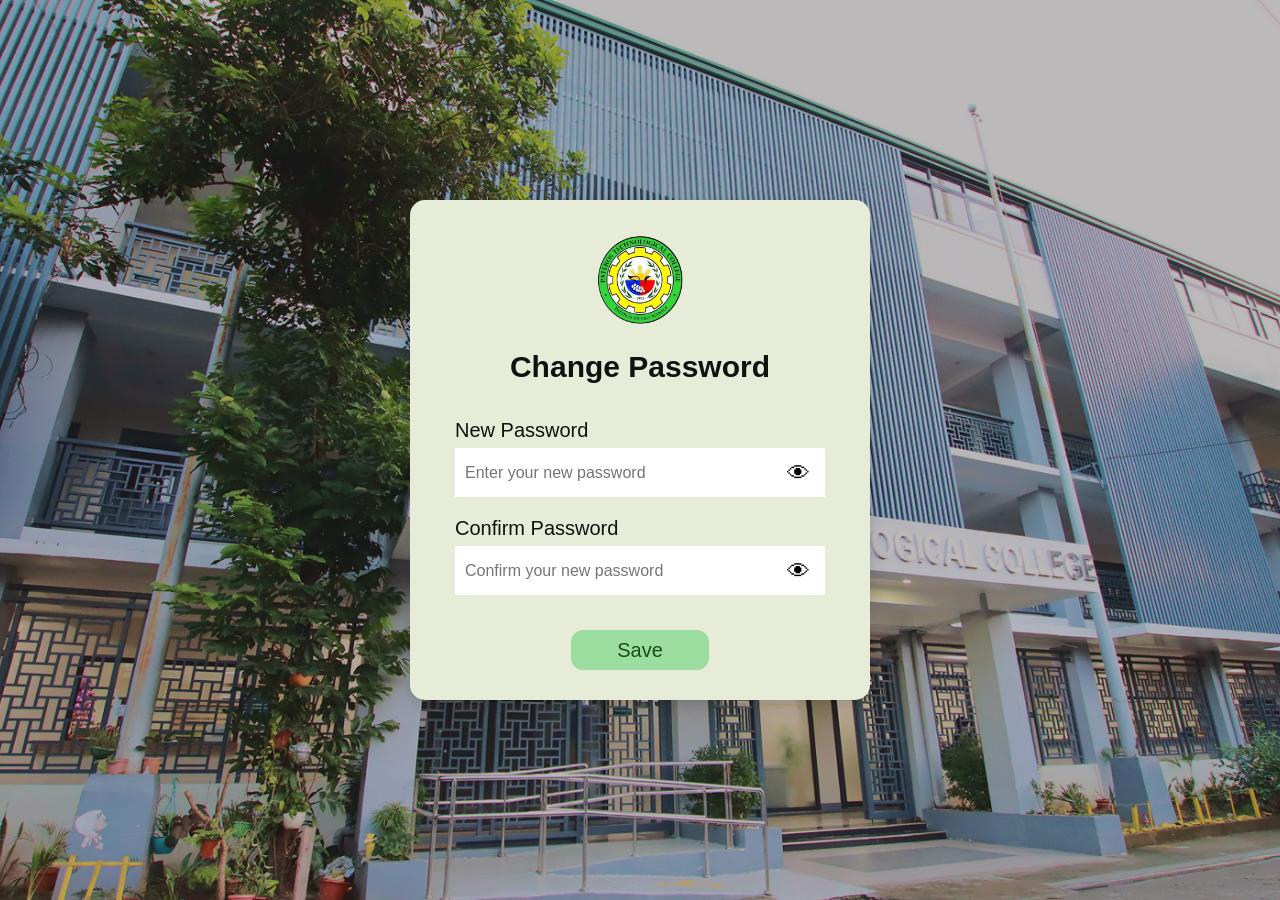
<file: .kilo/worktrees/clammy-ginger/ChangePassword.html>
<!DOCTYPE html>
<html lang="en">
<head>
    <meta charset="UTF-8">
    <meta name="viewport" content="width=device-width, initial-scale=1.0">

    <title>Change Password</title>

    <link rel="stylesheet" href="ChangePassword.css">
</head>

<body>

    <div class="change-password-container">

        <img src="ptc_logo.png" alt="School Logo" class="logo">

        <h1>Change Password</h1>

        <form onsubmit="savePassword(event)">

            <!-- New Password -->
            <div class="input-group">
                <label for="new-password">New Password</label>

                <div class="password-box">

                    <input
                        type="password"
                        id="new-password"
                        name="new-password"
                        placeholder="Enter your new password"
                        autocomplete="new-password"
                        required
                    >

                    <button
                        type="button"
                        class="eye-button"
                        onclick="togglePassword('new-password', this)"
                        aria-label="Show password">
                        👁
                    </button>

                </div>
            </div>


            <!-- Confirm Password -->
            <div class="input-group">
                <label for="confirm-password">Confirm Password</label>

                <div class="password-box">

                    <input
                        type="password"
                        id="confirm-password"
                        name="confirm-password"
                        placeholder="Confirm your new password"
                        autocomplete="new-password"
                        required
                    >

                    <button
                        type="button"
                        class="eye-button"
                        onclick="togglePassword('confirm-password', this)"
                        aria-label="Show password">
                        👁
                    </button>

                </div>
            </div>


            <!-- Save Button -->
            <button type="submit" class="save-button">
                Save
            </button>

        </form>

    </div>


    <script>

        function togglePassword(inputId, button) {

            const password = document.getElementById(inputId);

            if (password.type === "password") {
                password.type = "text";
            } else {
                password.type = "password";
            }

        }


        async function savePassword(event) {
            event.preventDefault();

            const newPassword = document.getElementById("new-password").value;
            const confirmPassword = document.getElementById("confirm-password").value;
            try {
                const response = await fetch("/api/auth/change-password", {
                    method: "POST",
                    headers: { "Content-Type": "application/json" },
                    body: JSON.stringify({ newPassword, confirmPassword })
                });
                const result = await response.json();

                if (!response.ok) {
                    throw new Error(result.error || "Unable to change password.");
                }

                alert(result.message);
                window.location.href = "LogIn.html";
            } catch (error) {
                alert(error.message);
            }
        }

    </script>

</body>
</html>
</file>
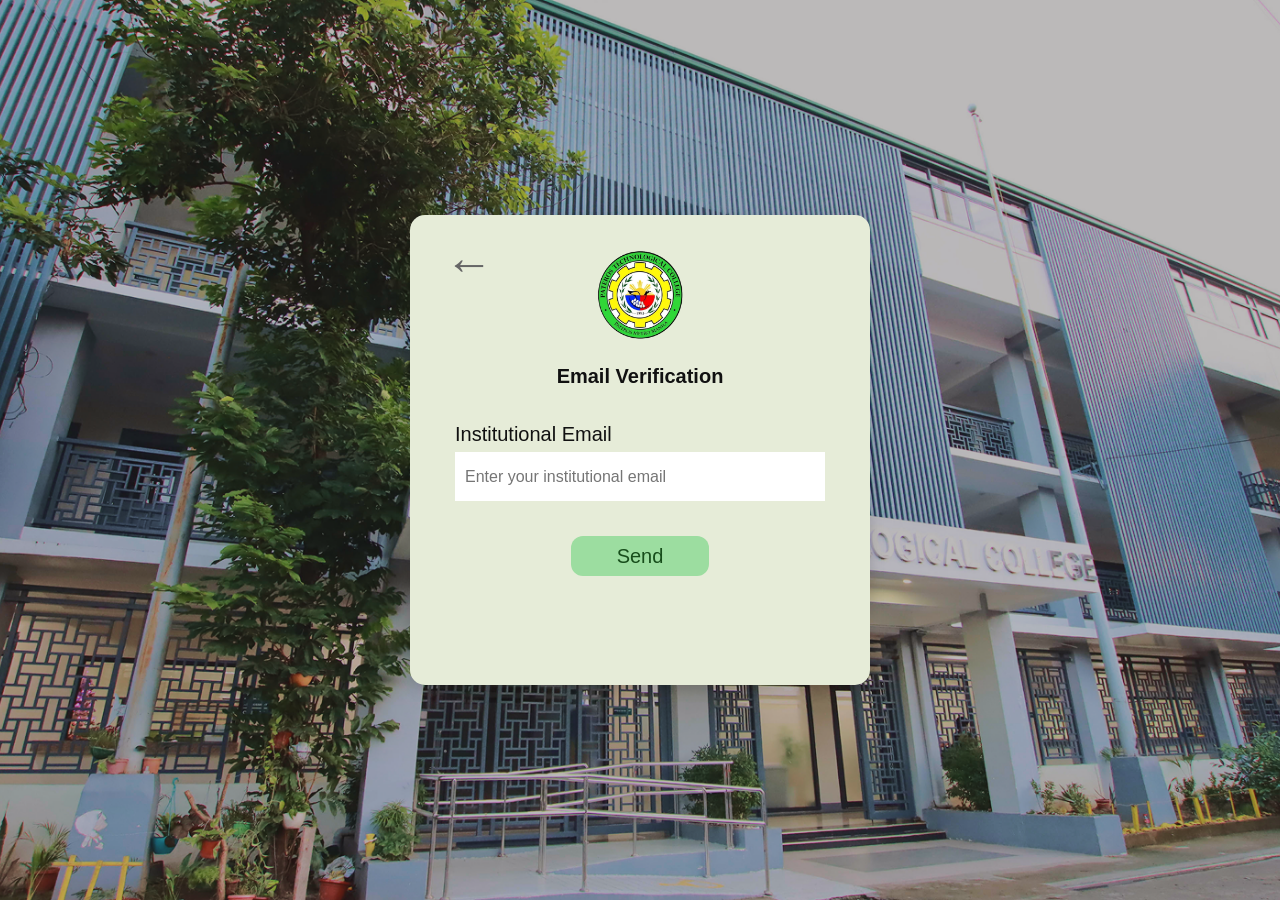
<file: .kilo/worktrees/clammy-ginger/EmailVerification.html>
<!DOCTYPE html>
<html lang="en">
<head>
    <meta charset="UTF-8">
    <meta name="viewport" content="width=device-width, initial-scale=1.0">

    <title>Email Verification</title>

    <link rel="stylesheet" href="EmailVerification.css">

</head>

<body>

    <div class="verification-container">

        <a href="LogIn.html" class="back-button">←</a>

        <img src="ptc_logo.png" alt="School Logo" class="logo">

        <h1>Email Verification</h1>

        <form>

            <div class="input-group">
                <label for="email">Institutional Email</label>

                <input
                    type="email"
                    id="email"
                    name="email"
                    placeholder="Enter your institutional email"
                    autocomplete="off"
                    required
                >
            </div>

            <button type="submit" class="send-button">
                Send
            </button>

        </form>

    </div>

</body>
</html>
</file>
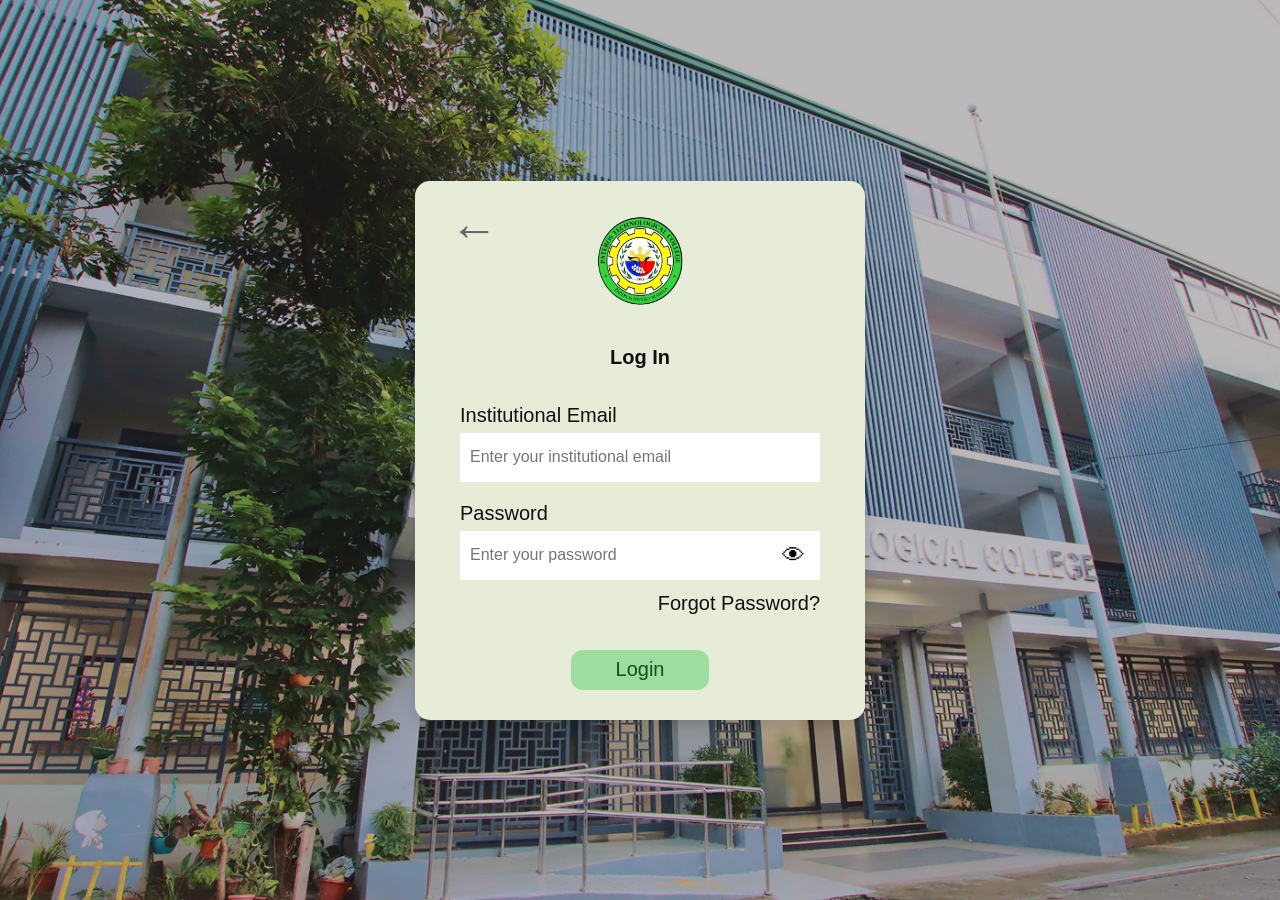
<file: .kilo/worktrees/clammy-ginger/LogIn.html>
<!DOCTYPE html>
<html lang="en">
<head>
    <meta charset="UTF-8">
    <meta name="viewport" content="width=device-width, initial-scale=1.0">

    <title>Login</title>

    <link rel="stylesheet" href="LogIn.css">
</head>

<body>

    <div class="login-container">

        <a href="welcome.html" class="back-button">←</a>

        <img src="ptc_logo.png" alt="School Logo" class="logo">

        <h1>Log In</h1>

        <form>

            <div class="input-group">
                <label for="email">Institutional Email</label>

                <input
                    type="email"
                    id="email"
                    name="email"
                    placeholder="Enter your institutional email"
                    autocomplete="off"
                    required
                >
            </div>

            <div class="input-group">
                <label for="password">Password</label>

                <div class="password-box">

                    <input
                        type="password"
                        id="password"
                        name="password"
                        placeholder="Enter your password"
                        autocomplete="off"
                        required
                    >

                    <button
                        type="button"
                        class="eye-button"
                        onclick="togglePassword()"
                    >
                        👁
                    </button>

                </div>
            </div>

            <div class="forgot-container">
                <a href="EmailVerification.html">Forgot Password?</a>
            </div>

            <button type="submit" class="login-button">
                Login
            </button>

        </form>

    </div>

    <script src="app.js"></script>
</body>
</html>
</file>
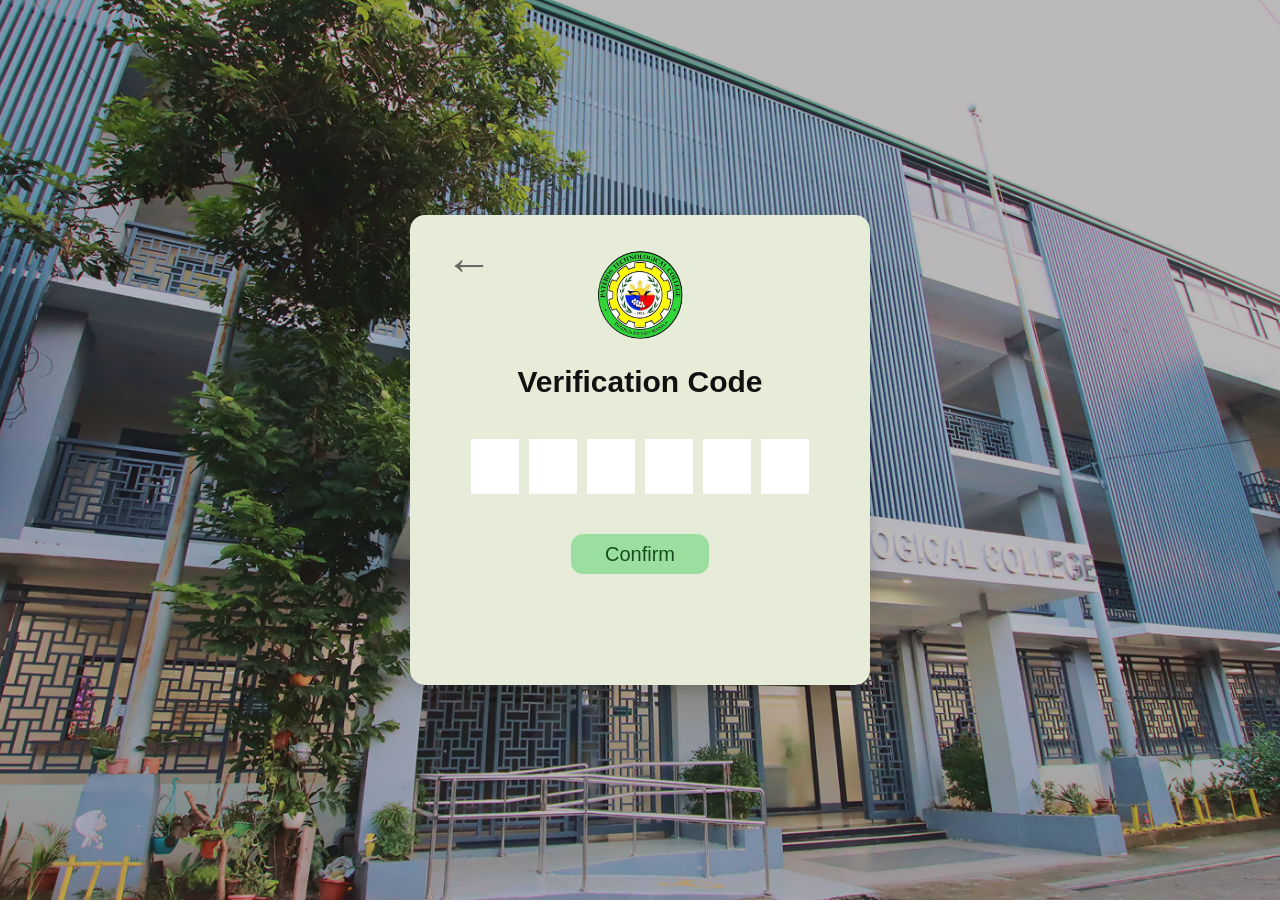
<file: .kilo/worktrees/clammy-ginger/VerificationCode.html>
<!DOCTYPE html>
<html lang="en">
<head>
    <meta charset="UTF-8">
    <meta name="viewport" content="width=device-width, initial-scale=1.0">

    <title>Verification Code</title>

    <link rel="stylesheet" href="VerificationCode.css">
</head>

<body>

    <div class="verification-container">

        <a href="EmailVerification.html" class="back-button">←</a>

        <img src="ptc_logo.png" alt="School Logo" class="logo">

        <h1>Verification Code</h1>

        <form>

            <div class="code-container">

                <input type="text" maxlength="1" inputmode="numeric" required>
                <input type="text" maxlength="1" inputmode="numeric" required>
                <input type="text" maxlength="1" inputmode="numeric" required>
                <input type="text" maxlength="1" inputmode="numeric" required>
                <input type="text" maxlength="1" inputmode="numeric" required>
                <input type="text" maxlength="1" inputmode="numeric" required>

            </div>

            <button type="submit" class="confirm-button">
                Confirm
            </button>

        </form>

    </div>

</body>
</html>
</file>
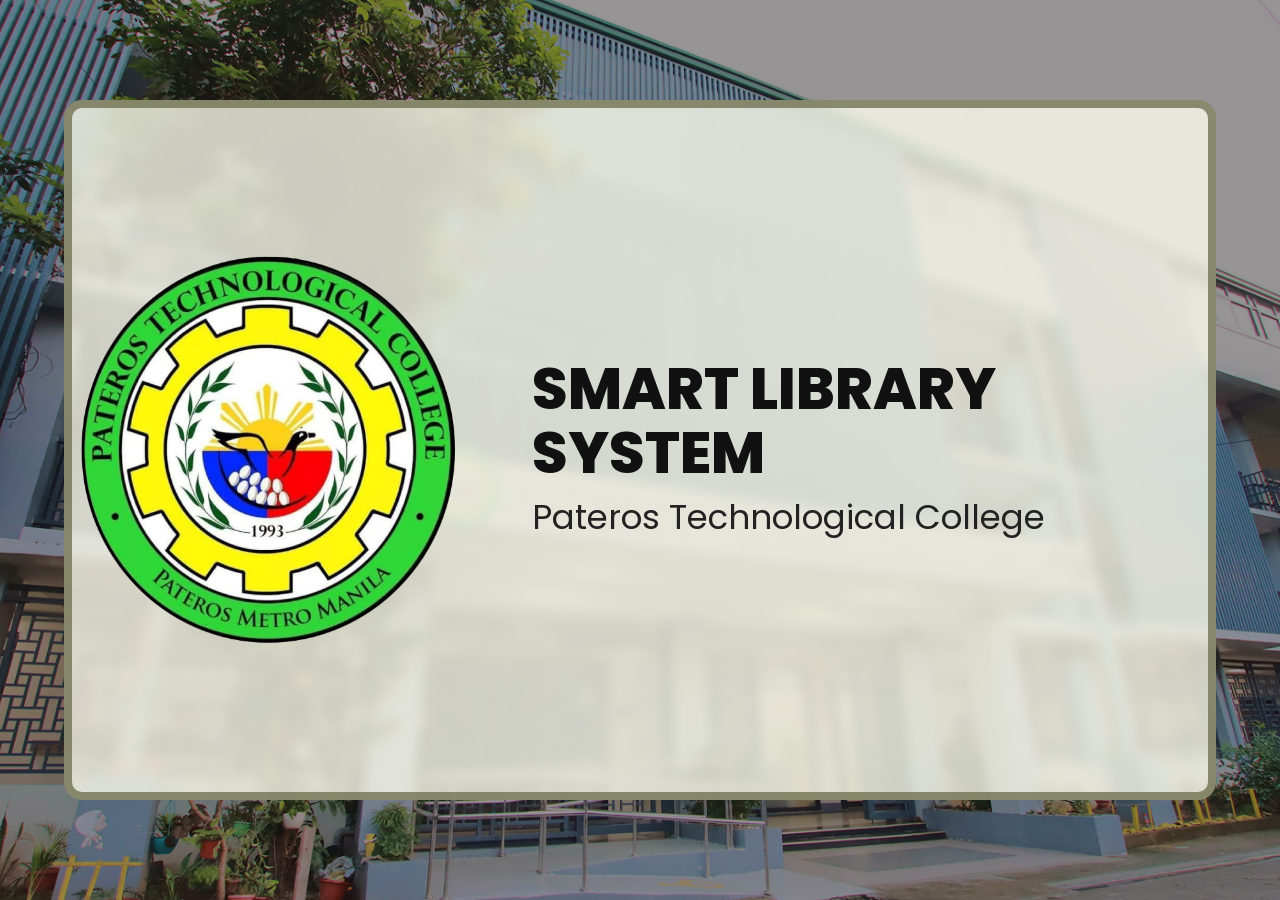
<file: .kilo/worktrees/clammy-ginger/welcome.html>
<!DOCTYPE html>
<html lang="en">
<head>
    <meta charset="UTF-8">
    <meta name="viewport" content="width=device-width, initial-scale=1.0">
    <title>Smart Library System</title>

    <link rel="stylesheet" href="welcome.css">
</head>
<
    <div id="flash"></div>

        <div class="overlay">

            <div class="welcome-card">

                <img src="ptc_logo.png" alt="PTC Logo" class="logo">

                <div class="text">
                    <h1>SMART LIBRARY SYSTEM</h1>
                    <p>Pateros Technological College</p>
                </div>

            </div>

        </div>

    </div>

<script>

document.body.addEventListener("click", function(){

    const flash = document.getElementById("flash");

    flash.classList.add("show");

    setTimeout(() => {
        window.location.href = "LogIn.html";
    },250);

});

</script>

</body>
</html>
</file>
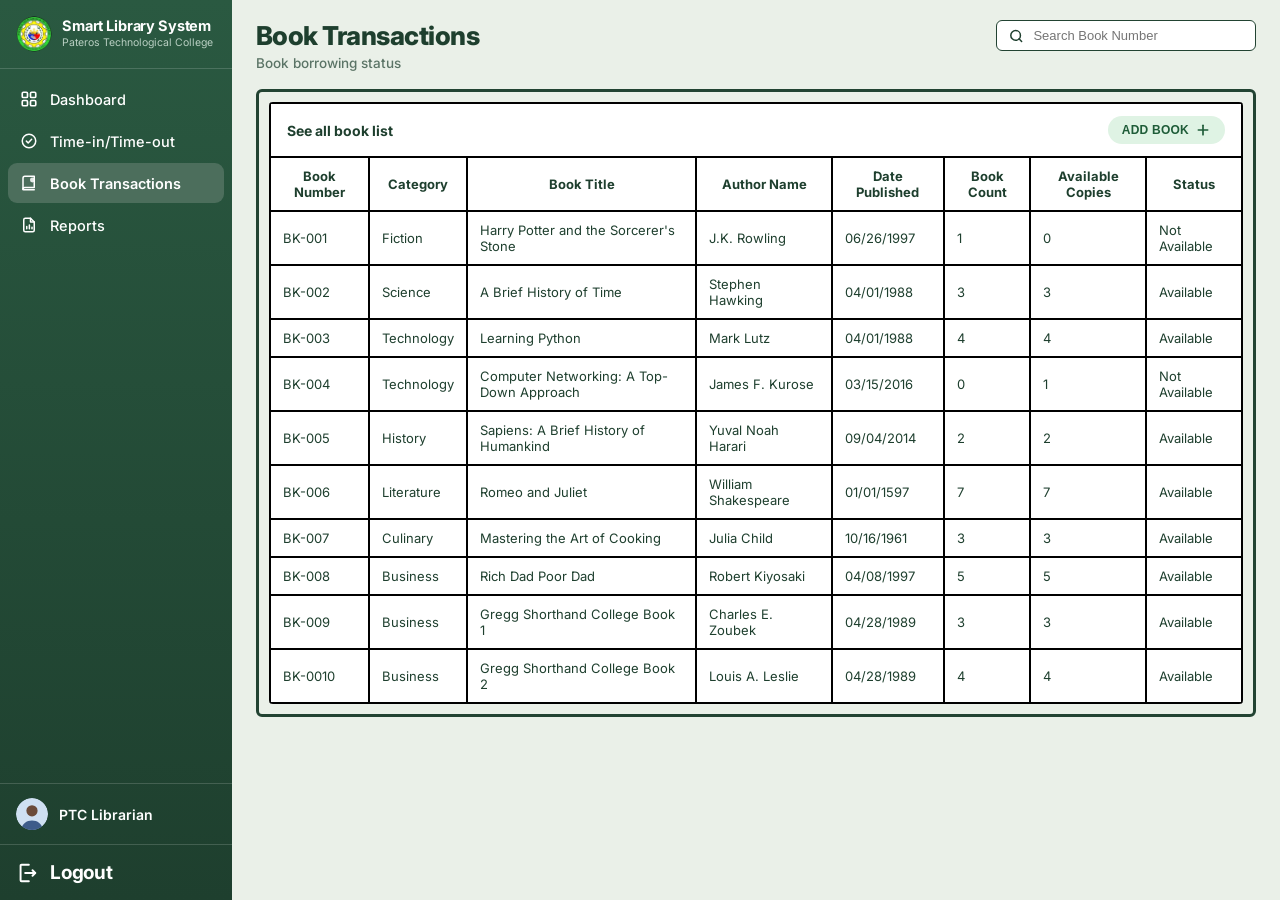
<file: .kilo/worktrees/clammy-ginger/LIBRARIAN/book_transactions.html>
<!DOCTYPE html>
<html lang="en">
<head>
  <meta charset="utf-8">
  <meta name="viewport" content="width=device-width, initial-scale=1">
  <title>Smart Library System — Book Transactions</title>
  <link rel="preconnect" href="https://fonts.googleapis.com">
  <link rel="preconnect" href="https://fonts.gstatic.com" crossorigin>
  <link href="https://fonts.googleapis.com/css2?family=Inter:wght@400;500;600;700;800&display=swap" rel="stylesheet">
  <link rel="stylesheet" href="book_transactions.css">
</head>
<body>
  <div class="app">

    <!-- SIDEBAR -->
    <aside class="sidebar">
      <div class="brand">
        <img class="seal" src="../img/ptc_logo.png" alt="Pateros Technological College seal">
        <div>
          <div class="brand-name">Smart Library System</div>
          <div class="brand-sub">Pateros Technological College</div>
        </div>
      </div>

      <nav class="nav" aria-label="Main">
        <a href="dashboard.html">
          <svg width="18" height="18" viewBox="0 0 24 24" fill="none" stroke="currentColor" stroke-width="2.2" stroke-linecap="round" stroke-linejoin="round"><rect x="3" y="3" width="7" height="7" rx="1.5"/><rect x="14" y="3" width="7" height="7" rx="1.5"/><rect x="3" y="14" width="7" height="7" rx="1.5"/><rect x="14" y="14" width="7" height="7" rx="1.5"/></svg>
          Dashboard
        </a>
        <a href="time_in_out.html">
          <svg width="18" height="18" viewBox="0 0 24 24" fill="none" stroke="currentColor" stroke-width="2" stroke-linecap="round" stroke-linejoin="round"><circle cx="12" cy="12" r="9"/><path d="M8.5 12.2l2.4 2.4 4.6-4.9"/></svg>
          Time-in/Time-out
        </a>
        <a href="book_transactions.html" class="active">
          <svg width="18" height="18" viewBox="0 0 24 24" fill="none" stroke="currentColor" stroke-width="2" stroke-linecap="round" stroke-linejoin="round"><path d="M4 5.5A2.5 2.5 0 016.5 3H19v15H6.5A2.5 2.5 0 004 20.5z"/><path d="M4 18.5V20a1 1 0 001 1h14"/><circle cx="16.5" cy="8" r="3.2" fill="currentColor" stroke="none" opacity=".85"/></svg>
          Book Transactions
        </a>
        <a href="reports.html">
          <svg width="18" height="18" viewBox="0 0 24 24" fill="none" stroke="currentColor" stroke-width="2" stroke-linecap="round" stroke-linejoin="round"><path d="M14 3H7a2 2 0 0 0 -2 2v14a2 2 0 0 0 2 2h10a2 2 0 0 0 2 -2V8z"/><path d="M14 3v5h5"/><path d="M9 17v-3M12.5 17v-5M16 17v-2"/></svg>
          Reports
        </a>
      </nav>

      <div class="side-foot">
        <div class="who">
          <svg class="avatar" viewBox="0 0 40 40" role="img" aria-label="Account avatar">
            <circle cx="20" cy="20" r="20" fill="#CFE0F2"/>
            <circle cx="20" cy="16" r="7" fill="#6B4B3A"/>
            <path d="M6 40c1.6-8 7.2-12 14-12s12.4 4 14 12z" fill="#3E5C8A"/>
          </svg>
          <span class="who-name">PTC Librarian</span>
        </div>
        <a href="#" class="logout">
          <svg width="22" height="22" viewBox="0 0 24 24" fill="none" stroke="currentColor" stroke-width="2.1" stroke-linecap="round" stroke-linejoin="round"><path d="M14 3H6a1 1 0 00-1 1v16a1 1 0 001 1h8"/><path d="M18 15l3-3-3-3"/><path d="M21 12H10"/></svg>
          Logout
        </a>
      </div>
    </aside>

    <!-- MAIN CONTENT -->
    <main class="main">
      <div class="head">
        <div>
          <h1>Book Transactions</h1>
          <p class="sub">Book borrowing status</p>
        </div>
        <div class="search-box">
          <svg width="16" height="16" viewBox="0 0 24 24" fill="none" stroke="currentColor" stroke-width="2.5" stroke-linecap="round" stroke-linejoin="round"><circle cx="11" cy="11" r="8"/><line x1="21" y1="21" x2="16.65" y2="16.65"/></svg>
          <input type="text" placeholder="Search Book Number">
        </div>
      </div>

      <section class="stage">
        <div class="table-card">
          <div class="table-header-bar">
            <span class="table-title">See all book list</span>
            <button class="btn-add">ADD BOOK
              <svg width="16" height="16" viewBox="0 0 24 24" fill="none" stroke="currentColor" stroke-width="2.5" stroke-linecap="round" stroke-linejoin="round"><line x1="12" y1="5" x2="12" y2="19"/><line x1="5" y1="12" x2="19" y2="12"/></svg>
            </button>
          </div>

        <div class="scroll" tabindex="0">
          <table class="grid-table">
            <thead>
              <tr>
                <th>Book Number</th>
                <th>Category</th>
                <th>Book Title</th>
                <th>Author Name</th>
                <th>Date Published</th>
                <th>Book Count</th>
                <th>Available Copies</th>
                <th>Status</th>
              </tr>
            </thead>
            <tbody>
              <tr>
                <td>BK-001</td>
                <td>Fiction</td>
                <td>Harry Potter and the Sorcerer's Stone</td>
                <td>J.K. Rowling</td>
                <td>06/26/1997</td>
                <td>1</td>
                <td>0</td>
                <td>Not Available</td>
              </tr>
              <tr>
                <td>BK-002</td>
                <td>Science</td>
                <td>A Brief History of Time</td>
                <td>Stephen Hawking</td>
                <td>04/01/1988</td>
                <td>3</td>
                <td>3</td>
                <td>Available</td>
              </tr>
              <tr>
                <td>BK-003</td>
                <td>Technology</td>
                <td>Learning Python</td>
                <td>Mark Lutz</td>
                <td>04/01/1988</td>
                <td>4</td>
                <td>4</td>
                <td>Available</td>
              </tr>
              <tr>
                <td>BK-004</td>
                <td>Technology</td>
                <td>Computer Networking: A Top-Down Approach</td>
                <td>James F. Kurose</td>
                <td>03/15/2016</td>
                <td>0</td>
                <td>1</td>
                <td>Not Available</td>
              </tr>
              <tr>
                <td>BK-005</td>
                <td>History</td>
                <td>Sapiens: A Brief History of Humankind</td>
                <td>Yuval Noah Harari</td>
                <td>09/04/2014</td>
                <td>2</td>
                <td>2</td>
                <td>Available</td>
              </tr>
              <tr>
                <td>BK-006</td>
                <td>Literature</td>
                <td>Romeo and Juliet</td>
                <td>William Shakespeare</td>
                <td>01/01/1597</td>
                <td>7</td>
                <td>7</td>
                <td>Available</td>
              </tr>
              <tr>
                <td>BK-007</td>
                <td>Culinary</td>
                <td>Mastering the Art of Cooking</td>
                <td>Julia Child</td>
                <td>10/16/1961</td>
                <td>3</td>
                <td>3</td>
                <td>Available</td>
              </tr>
              <tr>
                <td>BK-008</td>
                <td>Business</td>
                <td>Rich Dad Poor Dad</td>
                <td>Robert Kiyosaki</td>
                <td>04/08/1997</td>
                <td>5</td>
                <td>5</td>
                <td>Available</td>
              </tr>
              <tr>
                <td>BK-009</td>
                <td>Business</td>
                <td>Gregg Shorthand College Book 1</td>
                <td>Charles E. Zoubek</td>
                <td>04/28/1989</td>
                <td>3</td>
                <td>3</td>
                <td>Available</td>
              </tr>
              <tr>
                <td>BK-0010</td>
                <td>Business</td>
                <td>Gregg Shorthand College Book 2</td>
                <td>Louis A. Leslie</td>
                <td>04/28/1989</td>
                <td>4</td>
                <td>4</td>
                <td>Available</td>
              </tr>
            </tbody>
          </table>
        </div>
        </div>
      </section>
    </main>
  </div>

  <!-- BOOK DETAIL/EDIT MODAL -->
  <div class="modal-overlay" id="bookModal">
    <div class="modal" role="dialog" aria-modal="true" aria-labelledby="bookModalTitle">
      <button class="close-btn" type="button" aria-label="Close modal">&times;</button>
      <div class="modal-grid">
        <div class="book-cover">
          <img id="bookCoverImage" src="../img/ptc_logo.png" alt="Book cover image">
          <div class="cover-controls" id="coverControls">
            <label for="bookCoverInput">Change book image</label>
            <input type="file" id="bookCoverInput" accept="image/png,image/jpeg,image/gif,image/webp">
            <div>
              <button type="button" id="saveBookCover">Save Image</button>
              <button type="button" id="resetBookCover">Reset</button>
            </div>
            <small id="coverFileName">Choose an image file</small>
          </div>
        </div>
        <div class="form-section">
          <div class="form-row">
            <div class="form-group">
              <label>Name</label>
              <input type="text" readonly value="">
            </div>
            <div class="form-group">
              <label>School ID No.</label>
              <input type="text" readonly value="">
            </div>
          </div>
          <div class="form-row">
            <div class="form-group">
              <label>Position</label>
              <input type="text" readonly value="">
            </div>
            <div class="form-group">
              <label>Institutional Email</label>
              <input type="text" readonly value="">
            </div>
          </div>

          <div class="section-title">
            <span></span> BOOK INFORMATION
          </div>

          <div class="form-row">
            <div class="form-group">
              <label>Author Name</label>
              <input type="text" value="Charles E. Zoubek">
            </div>
            <div class="form-group">
              <label>Date Published</label>
              <input type="text" value="04/28/1989">
            </div>
          </div>
          <div class="form-row">
            <div class="form-group">
              <label>Book Count</label>
              <input type="text" value="1">
            </div>
            <div class="form-group">
              <label>Status</label>
              <input type="text" value="Available">
            </div>
          </div>
          <div class="form-row">
            <div class="form-group">
              <label>Book Number</label>
              <input type="text" value="BK-009">
            </div>
            <div class="form-group">
              <label>Category</label>
              <input type="text" value="Business">
            </div>
          </div>
          <div class="form-group full-width">
            <label>Book Title</label>
            <input type="text" value="Gregg Shorthand College Book 1">
          </div>

          <div class="next-btn-container">
            <button class="next-btn">NEXT ▶</button>
          </div>

          <div class="action-buttons">
            <button class="btn btn-edit">EDIT</button>
            <button class="btn btn-save">SAVE</button>
          </div>
        </div>
      </div>
    </div>
  </div>

  <script src="../app.js"></script>
</body>
</html>
</file>
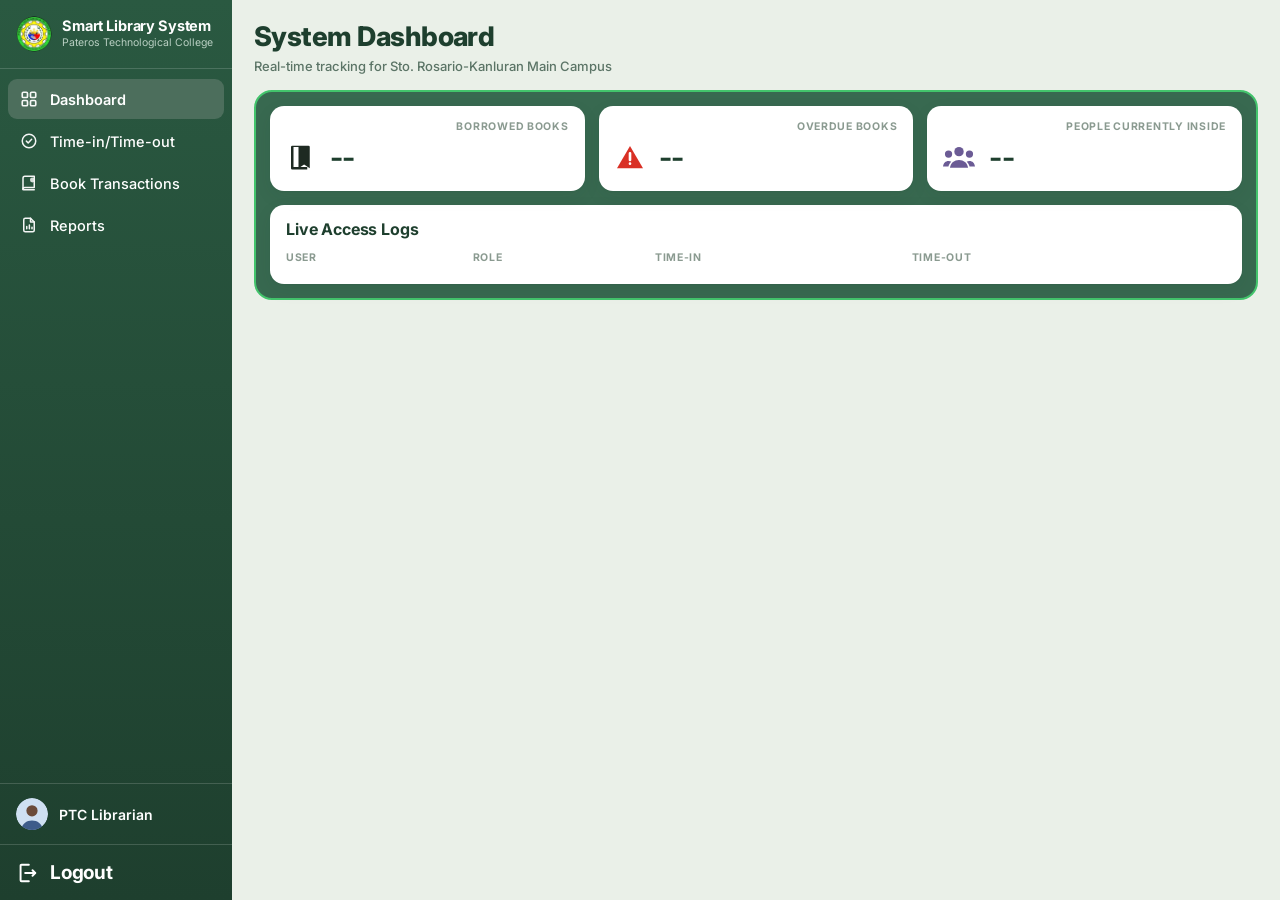
<file: .kilo/worktrees/clammy-ginger/LIBRARIAN/dashboard.html>
<!DOCTYPE html>
<html lang="en">
<head>
<meta charset="utf-8">
<meta name="viewport" content="width=device-width, initial-scale=1">
<title>Smart Library System — Librarian Dashboard</title>
<link rel="preconnect" href="https://fonts.googleapis.com">
<link rel="preconnect" href="https://fonts.gstatic.com" crossorigin>
<link href="https://fonts.googleapis.com/css2?family=Inter:wght@400;500;600;700;800&display=swap" rel="stylesheet">
<link rel="stylesheet" href="dashboard.css">
</head>
<body>
<div class="app">

  <!-- ============ SIDEBAR ============ -->
  <aside class="sidebar">
    <div class="brand">
      <img class="seal" src="../img/ptc_logo.png" alt="Pateros Technological College seal">
      <div>
        <div class="brand-name">Smart Library System</div>
        <div class="brand-sub">Pateros Technological College</div>
      </div>
    </div>

    <!-- Librarian account: no Users Management link -->
    <nav class="nav" id="nav" aria-label="Main">
      <a href="dashboard.html" class="active">
        <svg width="18" height="18" viewBox="0 0 24 24" fill="none" stroke="currentColor" stroke-width="2.2" stroke-linecap="round" stroke-linejoin="round"><rect x="3" y="3" width="7" height="7" rx="1.5"/><rect x="14" y="3" width="7" height="7" rx="1.5"/><rect x="3" y="14" width="7" height="7" rx="1.5"/><rect x="14" y="14" width="7" height="7" rx="1.5"/></svg>
        Dashboard
      </a>
      <a href="time_in_out.html">
        <svg width="18" height="18" viewBox="0 0 24 24" fill="none" stroke="currentColor" stroke-width="2" stroke-linecap="round" stroke-linejoin="round"><circle cx="12" cy="12" r="9"/><path d="M8.5 12.2l2.4 2.4 4.6-4.9"/></svg>
        Time-in/Time-out
      </a>
      <a href="book_transactions.html">
        <svg width="18" height="18" viewBox="0 0 24 24" fill="none" stroke="currentColor" stroke-width="2" stroke-linecap="round" stroke-linejoin="round"><path d="M4 5.5A2.5 2.5 0 016.5 3H19v15H6.5A2.5 2.5 0 004 20.5z"/><path d="M4 18.5V20a1 1 0 001 1h14"/><circle cx="16.5" cy="8" r="3.2" fill="currentColor" stroke="none" opacity=".85"/></svg>
        Book Transactions
      </a>
      <a href="reports.html">
        <svg width="18" height="18" viewBox="0 0 24 24" fill="none" stroke="currentColor" stroke-width="2" stroke-linecap="round" stroke-linejoin="round"><path d="M14 3H7a2 2 0 00-2 2v14a2 2 0 002 2h10a2 2 0 002-2V8z"/><path d="M14 3v5h5"/><path d="M9 17v-3M12.5 17v-5M16 17v-2"/></svg>
        Reports
      </a>
    </nav>

    <div class="side-foot">
      <div class="who">
        <svg class="avatar" viewBox="0 0 40 40" role="img" aria-label="Account avatar">
          <circle cx="20" cy="20" r="20" fill="#CFE0F2"/>
          <circle cx="20" cy="16" r="7" fill="#6B4B3A"/>
          <path d="M6 40c1.6-8 7.2-12 14-12s12.4 4 14 12z" fill="#3E5C8A"/>
        </svg>
        <span class="who-name">PTC Librarian</span>
      </div>
      <a href="#" class="logout">
        <svg width="22" height="22" viewBox="0 0 24 24" fill="none" stroke="currentColor" stroke-width="2.1" stroke-linecap="round" stroke-linejoin="round"><path d="M14 3H6a1 1 0 00-1 1v16a1 1 0 001 1h8"/><path d="M18 15l3-3-3-3"/><path d="M21 12H10"/></svg>
        Logout
      </a>
    </div>
  </aside>

  <!-- ============ MAIN ============ -->
  <main class="main">
    <div class="head">
      <div>
        <h1>System Dashboard</h1>
        <p class="sub">Real-time tracking for Sto. Rosario-Kanluran Main Campus</p>
      </div>
    </div>

    <section class="stage">
      <!-- Summary metric cards -->
      <div class="metrics">
        <div class="metric dashboard-card-link" role="button" tabindex="0" data-dashboard-list="borrowed">
          <div class="cap">BORROWED BOOKS</div>
          <div class="row">
            <svg width="30" height="30" viewBox="0 0 24 24" fill="#1E2A22" aria-hidden="true"><path d="M5 3h13a1 1 0 011 1v17l-4.5-3-4.5 3V4H6v16h11v2H5a1 1 0 01-1-1V4a1 1 0 011-1z"/></svg>
            <span class="num">--</span>
          </div>
        </div>
        <div class="metric dashboard-card-link" role="button" tabindex="0" data-dashboard-list="overdue">
          <div class="cap">OVERDUE BOOKS</div>
          <div class="row">
            <svg width="30" height="30" viewBox="0 0 24 24" aria-hidden="true"><path d="M12 3.2L22.4 21H1.6z" fill="#D93025"/><path d="M12 9v5.4M12 17.2v.1" stroke="#fff" stroke-width="2.1" stroke-linecap="round"/></svg>
            <span class="num">--</span>
          </div>
        </div>
        <div class="metric">
          <div class="cap">PEOPLE CURRENTLY INSIDE</div>
          <div class="row">
            <svg width="32" height="30" viewBox="0 0 30 24" fill="#6B5B95" aria-hidden="true"><circle cx="15" cy="7" r="4.4"/><path d="M6.5 22c.7-4.6 4.2-7.2 8.5-7.2s7.8 2.6 8.5 7.2z"/><circle cx="5.2" cy="9.2" r="3.4"/><path d="M0 21c.4-3.3 2.3-5.3 5.2-5.3 1 0 1.9.2 2.6.7-1.4 1.2-2.3 2.8-2.7 4.6z"/><circle cx="24.8" cy="9.2" r="3.4"/><path d="M30 21c-.4-3.3-2.3-5.3-5.2-5.3-1 0-1.9.2-2.6.7 1.4 1.2 2.3 2.8 2.7 4.6z"/></svg>
            <span class="num">--</span>
          </div>
        </div>
      </div>

      <!-- Live access logs -->
      <div class="logs">
        <h2>Live Access Logs</h2>
        <div class="scroll" tabindex="0">
          <table>
            <thead>
              <tr><th>USER</th><th>ROLE</th><th>TIME-IN</th><th>TIME-OUT</th></tr>
            </thead>
            <tbody id="log-rows"><!-- filled by app.js --></tbody>
          </table>
        </div>
      </div>
    </section>
  </main>
</div>

<script src="../app.js"></script>
</body>
</html>
</file>
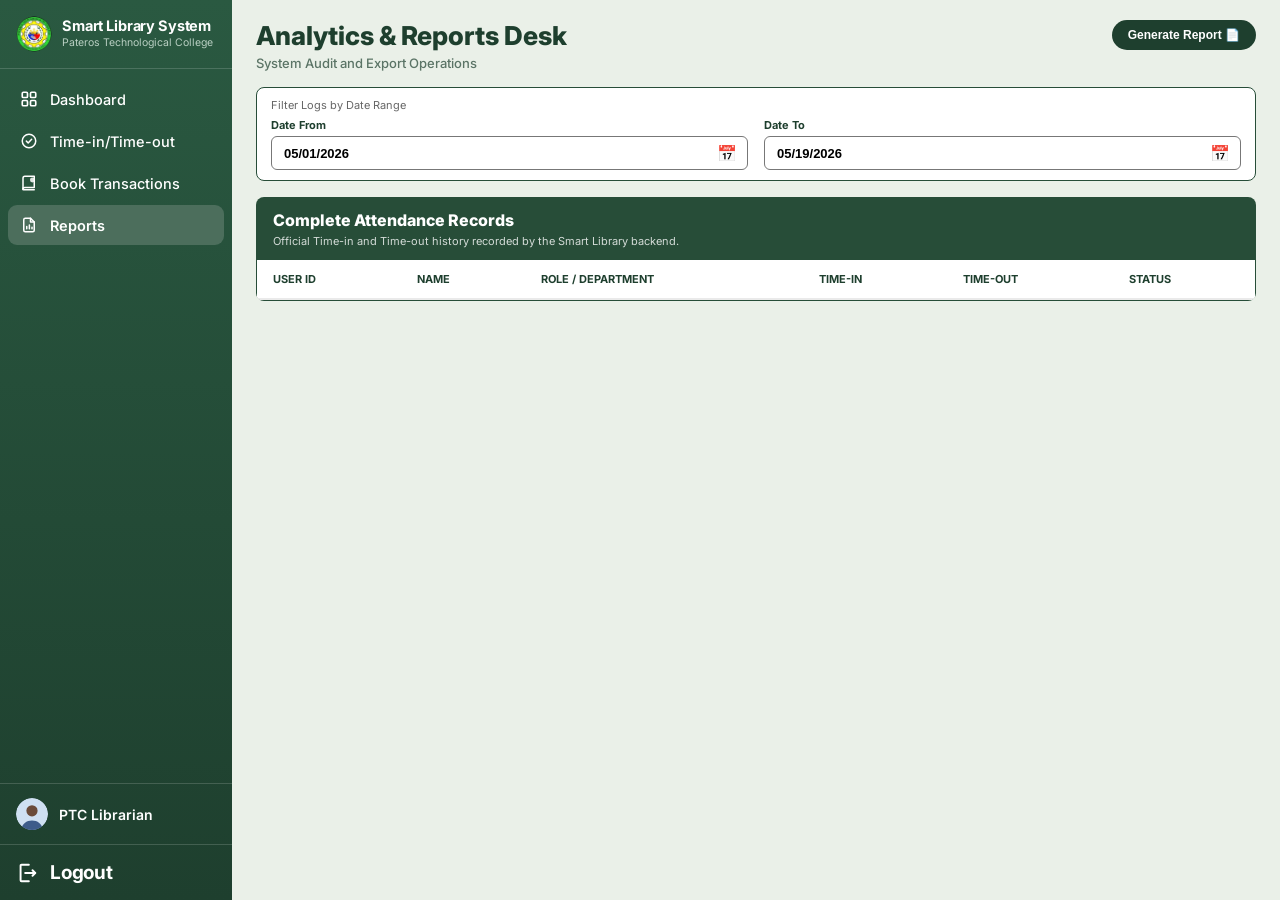
<file: .kilo/worktrees/clammy-ginger/LIBRARIAN/reports.html>
<!DOCTYPE html>
<html lang="en">
<head>
  <meta charset="utf-8">
  <meta name="viewport" content="width=device-width, initial-scale=1">
  <title>Smart Library System — Analytics & Reports Desk</title>
  <link rel="preconnect" href="https://fonts.googleapis.com">
  <link rel="preconnect" href="https://fonts.gstatic.com" crossorigin>
  <link href="https://fonts.googleapis.com/css2?family=Inter:wght@400;500;600;700;800&display=swap" rel="stylesheet">
  <link rel="stylesheet" href="reports.css">
</head>
<body>
  <div class="app">

    <!-- SIDEBAR -->
    <aside class="sidebar">
      <div class="brand">
        <img class="seal" src="../img/ptc_logo.png" alt="Pateros Technological College seal">
        <div>
          <div class="brand-name">Smart Library System</div>
          <div class="brand-sub">Pateros Technological College</div>
        </div>
      </div>

      <nav class="nav" aria-label="Main">
        <a href="dashboard.html">
          <svg width="18" height="18" viewBox="0 0 24 24" fill="none" stroke="currentColor" stroke-width="2.2" stroke-linecap="round" stroke-linejoin="round"><rect x="3" y="3" width="7" height="7" rx="1.5"/><rect x="14" y="3" width="7" height="7" rx="1.5"/><rect x="3" y="14" width="7" height="7" rx="1.5"/><rect x="14" y="14" width="7" height="7" rx="1.5"/></svg>
          Dashboard
        </a>
        <a href="time_in_out.html">
          <svg width="18" height="18" viewBox="0 0 24 24" fill="none" stroke="currentColor" stroke-width="2" stroke-linecap="round" stroke-linejoin="round"><circle cx="12" cy="12" r="9"/><path d="M8.5 12.2l2.4 2.4 4.6-4.9"/></svg>
          Time-in/Time-out
        </a>
        <a href="book_transactions.html">
          <svg width="18" height="18" viewBox="0 0 24 24" fill="none" stroke="currentColor" stroke-width="2" stroke-linecap="round" stroke-linejoin="round"><path d="M4 5.5A2.5 2.5 0 016.5 3H19v15H6.5A2.5 2.5 0 004 20.5z"/><path d="M4 18.5V20a1 1 0 001 1h14"/><circle cx="16.5" cy="8" r="3.2" fill="currentColor" stroke="none" opacity=".85"/></svg>
          Book Transactions
        </a>
        <a href="reports.html" class="active">
          <svg width="18" height="18" viewBox="0 0 24 24" fill="none" stroke="currentColor" stroke-width="2" stroke-linecap="round" stroke-linejoin="round"><path d="M14 3H7a2 2 0 0 0 -2 2v14a2 2 0 0 0 2 2h10a2 2 0 0 0 2 -2V8z"/><path d="M14 3v5h5"/><path d="M9 17v-3M12.5 17v-5M16 17v-2"/></svg>
          Reports
        </a>
      </nav>

      <div class="side-foot">
        <div class="who">
          <svg class="avatar" viewBox="0 0 40 40" role="img" aria-label="Account avatar">
            <circle cx="20" cy="20" r="20" fill="#CFE0F2"/>
            <circle cx="20" cy="16" r="7" fill="#6B4B3A"/>
            <path d="M6 40c1.6-8 7.2-12 14-12s12.4 4 14 12z" fill="#3E5C8A"/>
          </svg>
          <span class="who-name">PTC Librarian</span>
        </div>
        <a href="#" class="logout">
          <svg width="22" height="22" viewBox="0 0 24 24" fill="none" stroke="currentColor" stroke-width="2.1" stroke-linecap="round" stroke-linejoin="round"><path d="M14 3H6a1 1 0 00-1 1v16a1 1 0 001 1h8"/><path d="M18 15l3-3-3-3"/><path d="M21 12H10"/></svg>
          Logout
        </a>
      </div>
    </aside>

    <!-- MAIN CONTENT -->
    <main class="main">
      <div class="head">
        <div>
          <h1>Analytics & Reports Desk</h1>
          <p class="sub">System Audit and Export Operations</p>
        </div>
        <button class="gen-btn">Generate Report 📄</button>
      </div>

      <div class="filter-card">
        <div class="filter-title">Filter Logs by Date Range</div>
        <div class="filter-grid">
          <div class="filter-field">
            <label>Date From</label>
            <div class="date-input">
              <input type="text" value="05/01/2026">
              <span>📅</span>
            </div>
          </div>
          <div class="filter-field">
            <label>Date To</label>
            <div class="date-input">
              <input type="text" value="05/19/2026">
              <span>📅</span>
            </div>
          </div>
        </div>
      </div>

      <section class="table-card">
        <div class="card-top">
          <h2>Complete Attendance Records</h2>
          <p>Official Time-in and Time-out history recorded by the Smart Library backend.</p>
        </div>

        <div class="table-container">
          <table>
            <thead>
              <tr>
                <th>USER ID</th>
                <th>NAME</th>
                <th>ROLE / DEPARTMENT</th>
                <th>TIME-IN</th>
                <th>TIME-OUT</th>
                <th>STATUS</th>
              </tr>
            </thead>
            <tbody></tbody>
          </table>
        </div>
      </section>
    </main>
  </div>

<script src="../app.js"></script>
</body>
</html>
</file>
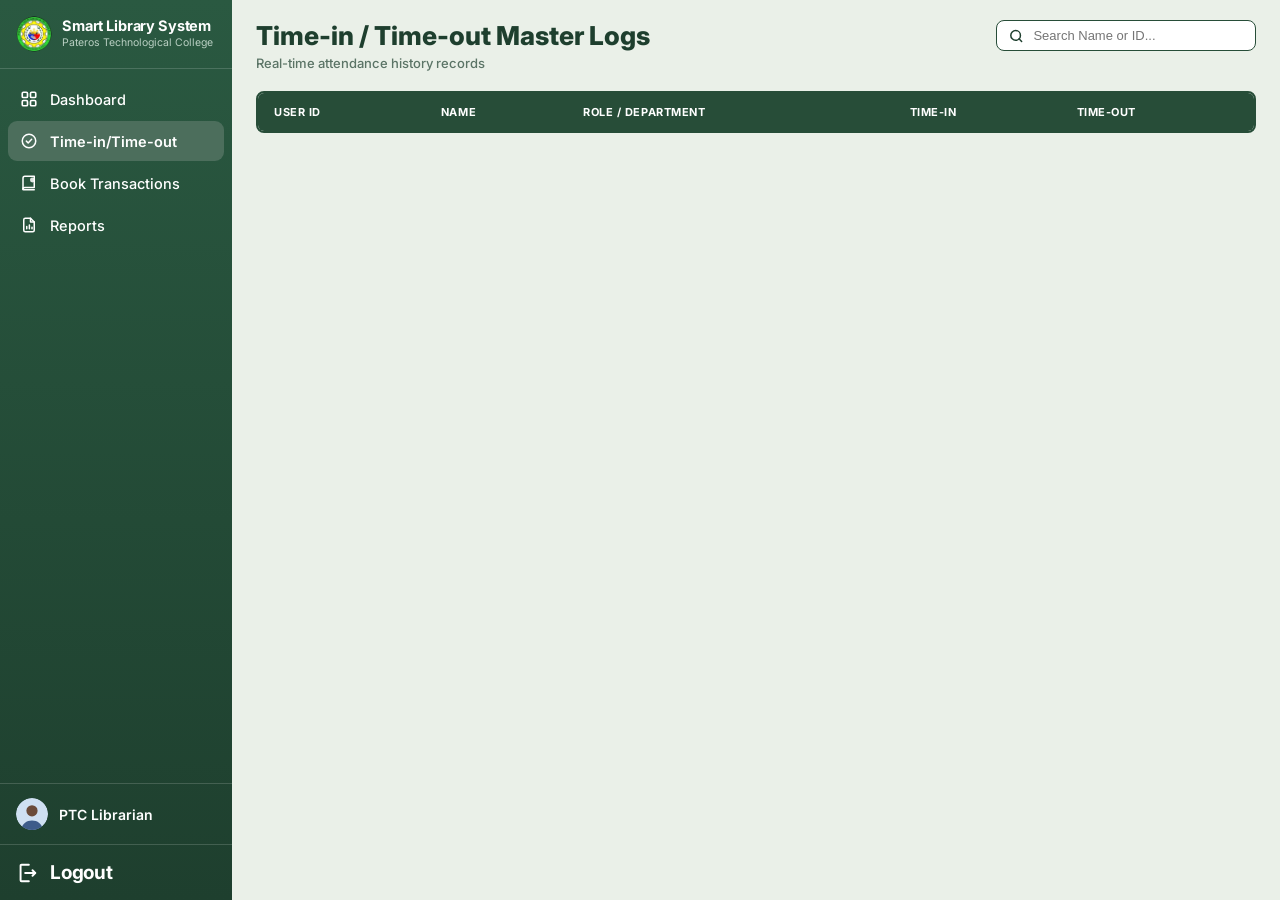
<file: .kilo/worktrees/clammy-ginger/LIBRARIAN/time_in_out.html>
<!DOCTYPE html>
<html lang="en">
<head>
  <meta charset="utf-8">
  <meta name="viewport" content="width=device-width, initial-scale=1">
  <title>Smart Library System — Time-in / Time-out</title>
  <link rel="preconnect" href="https://fonts.googleapis.com">
  <link rel="preconnect" href="https://fonts.gstatic.com" crossorigin>
  <link href="https://fonts.googleapis.com/css2?family=Inter:wght@400;500;600;700;800&display=swap" rel="stylesheet">
  <link rel="stylesheet" href="time_in_out.css">
</head>
<body>
  <div class="app">

    <!-- SIDEBAR -->
    <aside class="sidebar">
      <div class="brand">
        <img class="seal" src="../img/ptc_logo.png" alt="Pateros Technological College seal">
        <div>
          <div class="brand-name">Smart Library System</div>
          <div class="brand-sub">Pateros Technological College</div>
        </div>
      </div>

      <nav class="nav" aria-label="Main">
        <a href="dashboard.html">
          <svg width="18" height="18" viewBox="0 0 24 24" fill="none" stroke="currentColor" stroke-width="2.2" stroke-linecap="round" stroke-linejoin="round"><rect x="3" y="3" width="7" height="7" rx="1.5"/><rect x="14" y="3" width="7" height="7" rx="1.5"/><rect x="3" y="14" width="7" height="7" rx="1.5"/><rect x="14" y="14" width="7" height="7" rx="1.5"/></svg>
          Dashboard
        </a>
        <a href="time_in_out.html" class="active">
          <svg width="18" height="18" viewBox="0 0 24 24" fill="none" stroke="currentColor" stroke-width="2" stroke-linecap="round" stroke-linejoin="round"><circle cx="12" cy="12" r="9"/><path d="M8.5 12.2l2.4 2.4 4.6-4.9"/></svg>
          Time-in/Time-out
        </a>
        <a href="book_transactions.html">
          <svg width="18" height="18" viewBox="0 0 24 24" fill="none" stroke="currentColor" stroke-width="2" stroke-linecap="round" stroke-linejoin="round"><path d="M4 5.5A2.5 2.5 0 016.5 3H19v15H6.5A2.5 2.5 0 004 20.5z"/><path d="M4 18.5V20a1 1 0 001 1h14"/><circle cx="16.5" cy="8" r="3.2" fill="currentColor" stroke="none" opacity=".85"/></svg>
          Book Transactions
        </a>
        <a href="reports.html">
          <svg width="18" height="18" viewBox="0 0 24 24" fill="none" stroke="currentColor" stroke-width="2" stroke-linecap="round" stroke-linejoin="round"><path d="M14 3H7a2 2 0 0 0 -2 2v14a2 2 0 0 0 2 2h10a2 2 0 0 0 2 -2V8z"/><path d="M14 3v5h5"/><path d="M9 17v-3M12.5 17v-5M16 17v-2"/></svg>
          Reports
        </a>
      </nav>

      <div class="side-foot">
        <div class="who">
          <svg class="avatar" viewBox="0 0 40 40" role="img" aria-label="Account avatar">
            <circle cx="20" cy="20" r="20" fill="#CFE0F2"/>
            <circle cx="20" cy="16" r="7" fill="#6B4B3A"/>
            <path d="M6 40c1.6-8 7.2-12 14-12s12.4 4 14 12z" fill="#3E5C8A"/>
          </svg>
          <span class="who-name">PTC Librarian</span>
        </div>
        <a href="#" class="logout">
          <svg width="22" height="22" viewBox="0 0 24 24" fill="none" stroke="currentColor" stroke-width="2.1" stroke-linecap="round" stroke-linejoin="round"><path d="M14 3H6a1 1 0 00-1 1v16a1 1 0 001 1h8"/><path d="M18 15l3-3-3-3"/><path d="M21 12H10"/></svg>
          Logout
        </a>
      </div>
    </aside>

    <!-- MAIN CONTENT -->
    <main class="main">
      <div class="head">
        <div>
          <h1>Time-in / Time-out Master Logs</h1>
          <p class="sub">Real-time attendance history records</p>
        </div>
        <div class="search-box">
          <svg width="16" height="16" viewBox="0 0 24 24" fill="none" stroke="currentColor" stroke-width="2.5" stroke-linecap="round" stroke-linejoin="round"><circle cx="11" cy="11" r="8"/><line x1="21" y1="21" x2="16.65" y2="16.65"/></svg>
          <input type="text" id="searchInput" placeholder="Search Name or ID...">
        </div>
      </div>

      <section class="table-container">
        <table>
          <thead>
            <tr>
              <th>USER ID</th>
              <th>NAME</th>
              <th>ROLE / DEPARTMENT</th>
              <th>TIME-IN</th>
              <th>TIME-OUT</th>
            </tr>
          </thead>
          <tbody></tbody>
        </table>
      </section>
    </main>
  </div>
<script src="../app.js"></script>
</body>
</html>
</file>
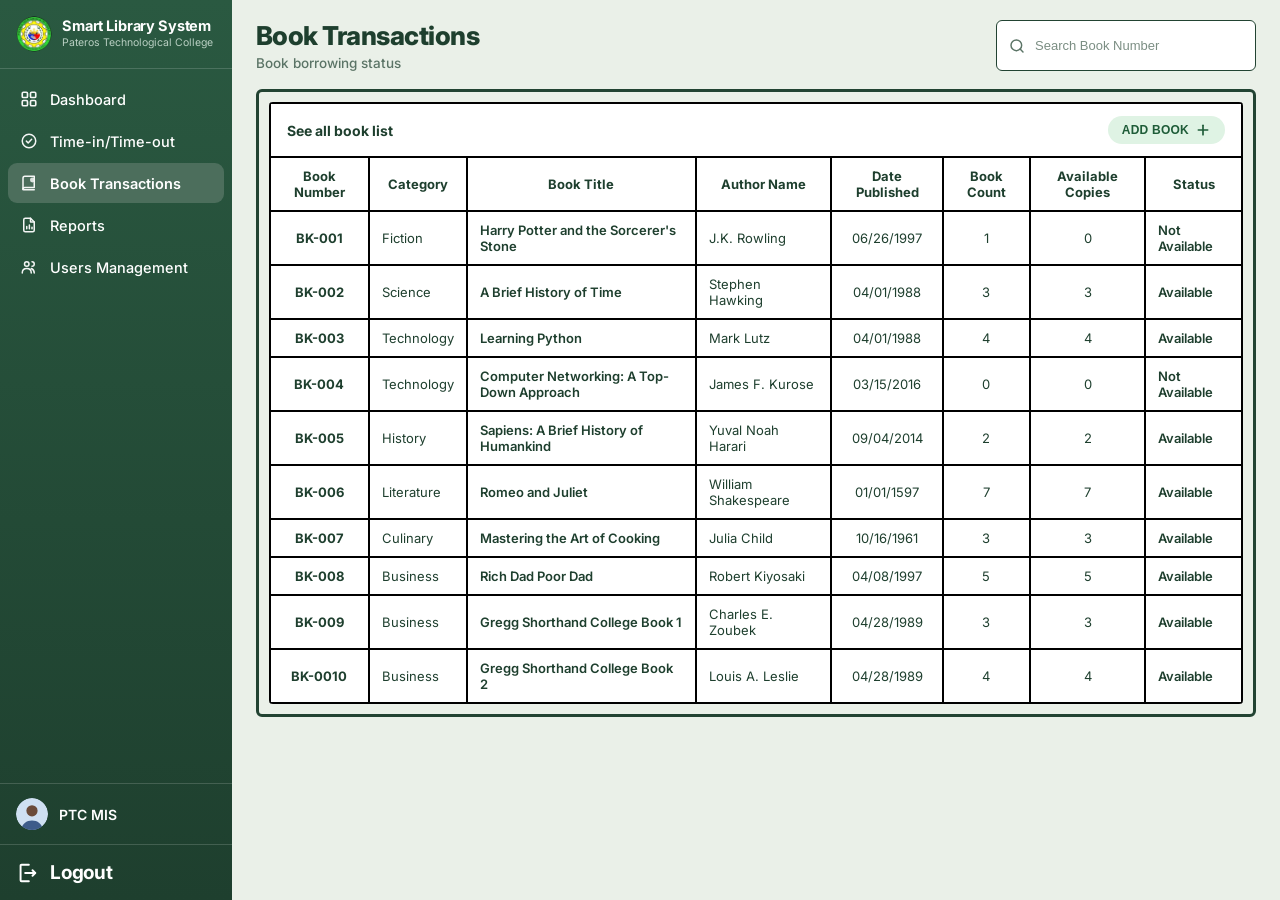
<file: .kilo/worktrees/clammy-ginger/MIS_ADMIN/book_transactions.html>
<!DOCTYPE html>
<html lang="en">
<head>
  <meta charset="utf-8">
  <meta name="viewport" content="width=device-width, initial-scale=1">
  <title>Smart Library System — Book Transactions</title>
  <link rel="preconnect" href="https://fonts.googleapis.com">
  <link rel="preconnect" href="https://fonts.gstatic.com" crossorigin>
  <link href="https://fonts.googleapis.com/css2?family=Inter:wght@400;500;600;700;800&display=swap" rel="stylesheet">
  <link rel="stylesheet" href="book_transactions.css">
</head>
<body>
<div class="app">

  <!-- ============ SIDEBAR ============ -->
  <aside class="sidebar">
    <div class="brand">
      <img class="seal" src="../img/ptc_logo.png" alt="Pateros Technological College seal">
      <div>
        <div class="brand-name">Smart Library System</div>
        <div class="brand-sub">Pateros Technological College</div>
      </div>
    </div>

    <!-- Main Navigation -->
    <nav class="nav" aria-label="Main Navigation">
      <a href="dashboard.html">
        <svg width="18" height="18" viewBox="0 0 24 24" fill="none" stroke="currentColor" stroke-width="2.2" stroke-linecap="round" stroke-linejoin="round"><rect x="3" y="3" width="7" height="7" rx="1.5"/><rect x="14" y="3" width="7" height="7" rx="1.5"/><rect x="3" y="14" width="7" height="7" rx="1.5"/><rect x="14" y="14" width="7" height="7" rx="1.5"/></svg>
        Dashboard
      </a>
      <a href="time_in_out.html">
        <svg width="18" height="18" viewBox="0 0 24 24" fill="none" stroke="currentColor" stroke-width="2" stroke-linecap="round" stroke-linejoin="round"><circle cx="12" cy="12" r="9"/><path d="M8.5 12.2l2.4 2.4 4.6-4.9"/></svg>
        Time-in/Time-out
      </a>
      <a href="book_transactions.html" class="active">
        <svg width="18" height="18" viewBox="0 0 24 24" fill="none" stroke="currentColor" stroke-width="2" stroke-linecap="round" stroke-linejoin="round"><path d="M4 5.5A2.5 2.5 0 016.5 3H19v15H6.5A2.5 2.5 0 004 20.5z"/><path d="M4 18.5V20a1 1 0 001 1h14"/><circle cx="16.5" cy="8" r="3.2" fill="currentColor" stroke="none" opacity=".85"/></svg>
        Book Transactions
      </a>
      <a href="reports.html">
        <svg width="18" height="18" viewBox="0 0 24 24" fill="none" stroke="currentColor" stroke-width="2" stroke-linecap="round" stroke-linejoin="round"><path d="M14 3H7a2 2 0 00-2 2v14a2 2 0 002 2h10a2 2 0 002-2V8z"/><path d="M14 3v5h5"/><path d="M9 17v-3M12.5 17v-5M16 17v-2"/></svg>
        Reports
      </a>
      <a href="users_management.html">
        <svg width="18" height="18" viewBox="0 0 24 24" fill="none" stroke="currentColor" stroke-width="2" stroke-linecap="round" stroke-linejoin="round"><circle cx="9" cy="8" r="3"/><path d="M3 20c0-4 2.7-6 6-6s6 2 6 6"/><path d="M16 5a3 3 0 010 6M19 20c0-3-1.5-5-4-6"/></svg>
        Users Management
      </a>
    </nav>

    <div class="side-foot">
      <div class="who">
        <svg class="avatar" viewBox="0 0 40 40" role="img" aria-label="Account avatar">
          <circle cx="20" cy="20" r="20" fill="#CFE0F2"/>
          <circle cx="20" cy="16" r="7" fill="#6B4B3A"/>
          <path d="M6 40c1.6-8 7.2-12 14-12s12.4 4 14 12z" fill="#3E5C8A"/>
        </svg>
        <span class="who-name">PTC MIS</span>
      </div>
      <a href="#" class="logout">
        <svg width="22" height="22" viewBox="0 0 24 24" fill="none" stroke="currentColor" stroke-width="2.1" stroke-linecap="round" stroke-linejoin="round"><path d="M14 3H6a1 1 0 00-1 1v16a1 1 0 001 1h8"/><path d="M18 15l3-3-3-3"/><path d="M21 12H10"/></svg>
        Logout
      </a>
    </div>
  </aside>

  <!-- ============ MAIN CONTENT ============ -->
  <main class="main">
    <div class="head">
      <div>
        <h1>Book Transactions</h1>
        <p class="sub">Book borrowing status</p>
      </div>

      <div class="search-box">
        <svg width="16" height="16" viewBox="0 0 24 24" fill="none" stroke="currentColor" stroke-width="2.2" stroke-linecap="round" stroke-linejoin="round"><circle cx="11" cy="11" r="8"/><line x1="21" y1="21" x2="16.65" y2="16.65"/></svg>
        <input type="text" id="searchInput" placeholder="Search Book Number">
      </div>
    </div>

    <!-- Green Bordered Outer Container -->
    <section class="stage">
      <div class="table-card">
        <!-- Top Action Bar -->
        <div class="table-header-bar">
          <span class="table-title">See all book list</span>
          <button class="btn-add">
            ADD BOOK
            <svg width="16" height="16" viewBox="0 0 24 24" fill="none" stroke="currentColor" stroke-width="2.5" stroke-linecap="round" stroke-linejoin="round"><line x1="12" y1="5" x2="12" y2="19"/><line x1="5" y1="12" x2="19" y2="12"/></svg>
          </button>
        </div>

        <!-- Scrollable Table -->
        <div class="scroll" tabindex="0">
          <table class="grid-table">
            <thead>
              <tr>
                <th>Book Number</th>
                <th>Category</th>
                <th>Book Title</th>
                <th>Author Name</th>
                <th>Date Published</th>
                <th>Book Count</th>
                <th>Available Copies</th>
                <th>Status</th>
              </tr>
            </thead>
            <tbody>
              <tr>
                <td class="code">BK-001</td>
                <td>Fiction</td>
                <td class="bold">Harry Potter and the Sorcerer's Stone</td>
                <td>J.K. Rowling</td>
                <td class="center">06/26/1997</td>
                <td class="center">1</td>
                <td class="center">0</td>
                <td class="bold">Not Available</td>
              </tr>
              <tr>
                <td class="code">BK-002</td>
                <td>Science</td>
                <td class="bold">A Brief History of Time</td>
                <td>Stephen Hawking</td>
                <td class="center">04/01/1988</td>
                <td class="center">3</td>
                <td class="center">3</td>
                <td class="bold">Available</td>
              </tr>
              <tr>
                <td class="code">BK-003</td>
                <td>Technology</td>
                <td class="bold">Learning Python</td>
                <td>Mark Lutz</td>
                <td class="center">04/01/1988</td>
                <td class="center">4</td>
                <td class="center">4</td>
                <td class="bold">Available</td>
              </tr>
              <tr>
                <td class="code">BK-004</td>
                <td>Technology</td>
                <td class="bold">Computer Networking: A Top-Down Approach</td>
                <td>James F. Kurose</td>
                <td class="center">03/15/2016</td>
                <td class="center">0</td>
                <td class="center">0</td>
                <td class="bold">Not Available</td>
              </tr>
              <tr>
                <td class="code">BK-005</td>
                <td>History</td>
                <td class="bold">Sapiens: A Brief History of Humankind</td>
                <td>Yuval Noah Harari</td>
                <td class="center">09/04/2014</td>
                <td class="center">2</td>
                <td class="center">2</td>
                <td class="bold">Available</td>
              </tr>
              <tr>
                <td class="code">BK-006</td>
                <td>Literature</td>
                <td class="bold">Romeo and Juliet</td>
                <td>William Shakespeare</td>
                <td class="center">01/01/1597</td>
                <td class="center">7</td>
                <td class="center">7</td>
                <td class="bold">Available</td>
              </tr>
              <tr>
                <td class="code">BK-007</td>
                <td>Culinary</td>
                <td class="bold">Mastering the Art of Cooking</td>
                <td>Julia Child</td>
                <td class="center">10/16/1961</td>
                <td class="center">3</td>
                <td class="center">3</td>
                <td class="bold">Available</td>
              </tr>
              <tr>
                <td class="code">BK-008</td>
                <td>Business</td>
                <td class="bold">Rich Dad Poor Dad</td>
                <td>Robert Kiyosaki</td>
                <td class="center">04/08/1997</td>
                <td class="center">5</td>
                <td class="center">5</td>
                <td class="bold">Available</td>
              </tr>
              <tr>
                <td class="code">BK-009</td>
                <td>Business</td>
                <td class="bold">Gregg Shorthand College Book 1</td>
                <td>Charles E. Zoubek</td>
                <td class="center">04/28/1989</td>
                <td class="center">3</td>
                <td class="center">3</td>
                <td class="bold">Available</td>
              </tr>
              <tr>
                <td class="code">BK-0010</td>
                <td>Business</td>
                <td class="bold">Gregg Shorthand College Book 2</td>
                <td>Louis A. Leslie</td>
                <td class="center">04/28/1989</td>
                <td class="center">4</td>
                <td class="center">4</td>
                <td class="bold">Available</td>
              </tr>
            </tbody>
          </table>
        </div>
      </div>
    </section>
  </main>
</div>

<!-- BOOK DETAIL/EDIT MODAL -->
<div class="modal-overlay" id="bookModal">
  <div class="modal" role="dialog" aria-modal="true" aria-labelledby="bookModalTitle">
    <button class="close-btn" type="button" aria-label="Close modal">&times;</button>
    <div class="modal-grid">
      <div class="book-cover">
        <img id="bookCoverImage" src="../img/ptc_logo.png" alt="Book cover image">
        <div class="cover-controls" id="coverControls">
          <label for="bookCoverInput">Change book image</label>
          <input type="file" id="bookCoverInput" accept="image/png,image/jpeg,image/gif,image/webp">
          <div>
            <button type="button" id="saveBookCover">Save Image</button>
            <button type="button" id="resetBookCover">Reset</button>
          </div>
          <small id="coverFileName">Choose an image file</small>
        </div>
      </div>
      <div class="form-section">
        <div class="form-row">
          <div class="form-group">
            <label>Name</label>
            <input type="text" readonly value="">
          </div>
          <div class="form-group">
            <label>School ID No.</label>
            <input type="text" readonly value="">
          </div>
        </div>
        <div class="form-row">
          <div class="form-group">
            <label>Position</label>
            <input type="text" readonly value="">
          </div>
          <div class="form-group">
            <label>Institutional Email</label>
            <input type="text" readonly value="">
          </div>
        </div>

        <div class="section-title"><span></span> BOOK INFORMATION</div>

        <div class="form-row">
          <div class="form-group">
            <label>Author Name</label>
            <input type="text" value="Charles E. Zoubek">
          </div>
          <div class="form-group">
            <label>Date Published</label>
            <input type="text" value="04/28/1989">
          </div>
        </div>
        <div class="form-row">
          <div class="form-group">
            <label>Book Count</label>
            <input type="text" value="1">
          </div>
          <div class="form-group">
            <label>Status</label>
            <input type="text" value="Available">
          </div>
        </div>
        <div class="form-row">
          <div class="form-group">
            <label>Book Number</label>
            <input type="text" value="BK-009">
          </div>
          <div class="form-group">
            <label>Category</label>
            <input type="text" value="Business">
          </div>
        </div>
        <div class="form-group full-width">
          <label>Book Title</label>
          <input type="text" value="Gregg Shorthand College Book 1">
        </div>

        <div class="next-btn-container"><button class="next-btn" type="button">NEXT</button></div>
        <div class="action-buttons">
          <button class="btn btn-edit" type="button">EDIT</button>
          <button class="btn btn-save" type="button">SAVE</button>
        </div>
      </div>
    </div>
  </div>
</div>

<script src="../app.js"></script>
</body>
</html>
</file>
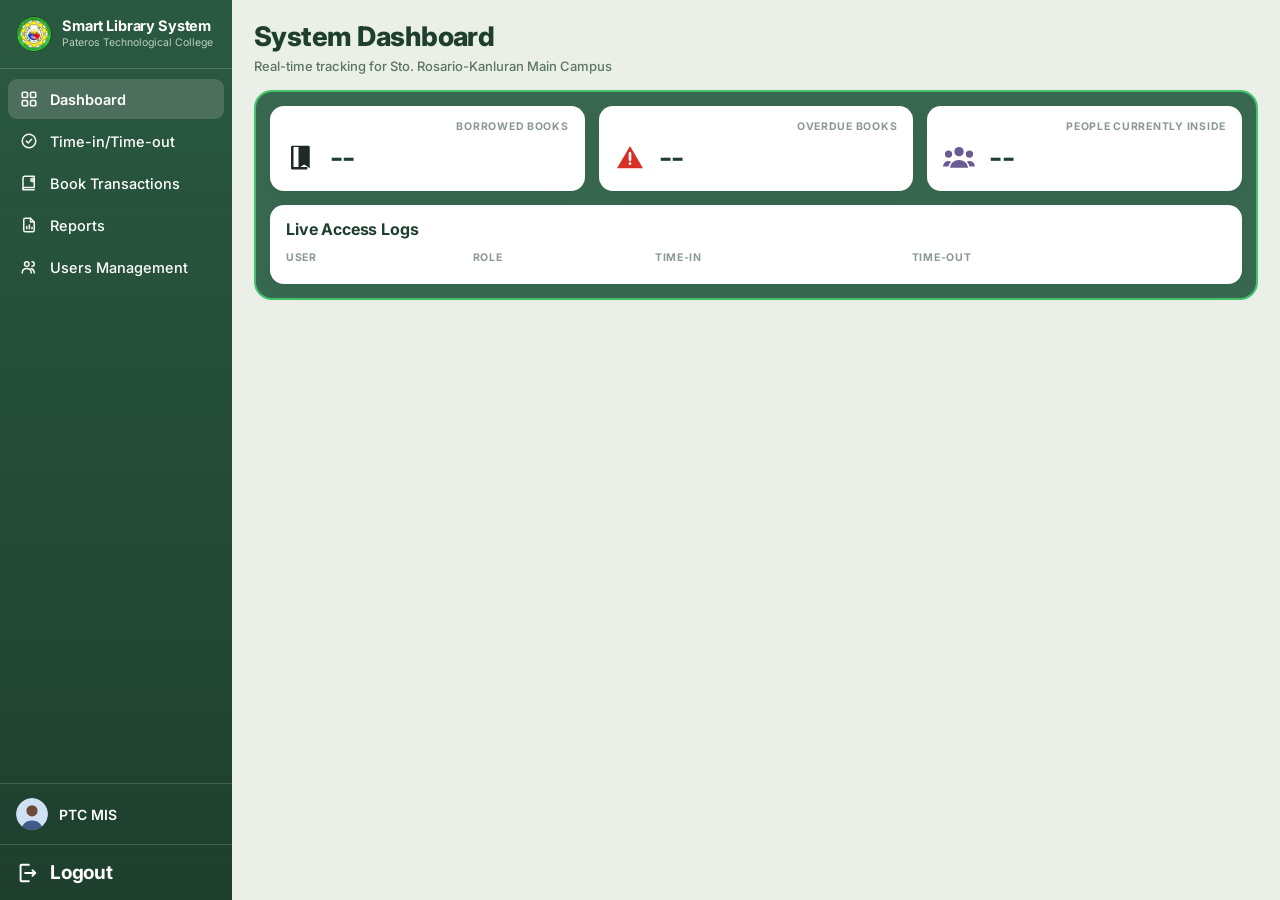
<file: .kilo/worktrees/clammy-ginger/MIS_ADMIN/dashboard.html>
<!DOCTYPE html>
<html lang="en">
<head>
<meta charset="utf-8">
<meta name="viewport" content="width=device-width, initial-scale=1">
<title>Smart Library System — MIS Admin Dashboard</title>
<link rel="preconnect" href="https://fonts.googleapis.com">
<link rel="preconnect" href="https://fonts.gstatic.com" crossorigin>
<link href="https://fonts.googleapis.com/css2?family=Inter:wght@400;500;600;700;800&display=swap" rel="stylesheet">
<link rel="stylesheet" href="dashboard.css">
</head>
<body>
<div class="app">

  <!-- ============ SIDEBAR ============ -->
  <aside class="sidebar">
    <div class="brand">
      <img class="seal" src="../img/ptc_logo.png" alt="Pateros Technological College seal">
      <div>
        <div class="brand-name">Smart Library System</div>
        <div class="brand-sub">Pateros Technological College</div>
      </div>
    </div>

    <!-- MIS Admin account navigation -->
    <nav class="nav" id="nav" aria-label="Main">
      <a href="dashboard.html" class="active">
        <svg width="18" height="18" viewBox="0 0 24 24" fill="none" stroke="currentColor" stroke-width="2.2" stroke-linecap="round" stroke-linejoin="round"><rect x="3" y="3" width="7" height="7" rx="1.5"/><rect x="14" y="3" width="7" height="7" rx="1.5"/><rect x="3" y="14" width="7" height="7" rx="1.5"/><rect x="14" y="14" width="7" height="7" rx="1.5"/></svg>
        Dashboard
      </a>
      <a href="time_in_out.html">
        <svg width="18" height="18" viewBox="0 0 24 24" fill="none" stroke="currentColor" stroke-width="2" stroke-linecap="round" stroke-linejoin="round"><circle cx="12" cy="12" r="9"/><path d="M8.5 12.2l2.4 2.4 4.6-4.9"/></svg>
        Time-in/Time-out
      </a>
      <a href="book_transactions.html">
        <svg width="18" height="18" viewBox="0 0 24 24" fill="none" stroke="currentColor" stroke-width="2" stroke-linecap="round" stroke-linejoin="round"><path d="M4 5.5A2.5 2.5 0 016.5 3H19v15H6.5A2.5 2.5 0 004 20.5z"/><path d="M4 18.5V20a1 1 0 001 1h14"/><circle cx="16.5" cy="8" r="3.2" fill="currentColor" stroke="none" opacity=".85"/></svg>
        Book Transactions
      </a>
      <a href="reports.html">
        <svg width="18" height="18" viewBox="0 0 24 24" fill="none" stroke="currentColor" stroke-width="2" stroke-linecap="round" stroke-linejoin="round"><path d="M14 3H7a2 2 0 00-2 2v14a2 2 0 002 2h10a2 2 0 002-2V8z"/><path d="M14 3v5h5"/><path d="M9 17v-3M12.5 17v-5M16 17v-2"/></svg>
        Reports
      </a>
      <a href="users_management.html">
        <svg width="18" height="18" viewBox="0 0 24 24" fill="none" stroke="currentColor" stroke-width="2" stroke-linecap="round" stroke-linejoin="round"><circle cx="9" cy="8" r="3"/><path d="M3 20c0-4 2.7-6 6-6s6 2 6 6"/><path d="M16 5a3 3 0 010 6M19 20c0-3-1.5-5-4-6"/></svg>
        Users Management
      </a>
    </nav>

    <div class="side-foot">
      <div class="who">
        <svg class="avatar" viewBox="0 0 40 40" role="img" aria-label="Account avatar">
          <circle cx="20" cy="20" r="20" fill="#CFE0F2"/>
          <circle cx="20" cy="16" r="7" fill="#6B4B3A"/>
          <path d="M6 40c1.6-8 7.2-12 14-12s12.4 4 14 12z" fill="#3E5C8A"/>
        </svg>
        <span class="who-name">PTC MIS</span>
      </div>
      <a href="#" class="logout">
        <svg width="22" height="22" viewBox="0 0 24 24" fill="none" stroke="currentColor" stroke-width="2.1" stroke-linecap="round" stroke-linejoin="round"><path d="M14 3H6a1 1 0 00-1 1v16a1 1 0 001 1h8"/><path d="M18 15l3-3-3-3"/><path d="M21 12H10"/></svg>
        Logout
      </a>
    </div>
  </aside>

  <!-- ============ MAIN ============ -->
  <main class="main">
    <div class="head">
      <div>
        <h1>System Dashboard</h1>
        <p class="sub">Real-time tracking for Sto. Rosario-Kanluran Main Campus</p>
      </div>
    </div>

    <section class="stage">
      <!-- Summary metric cards -->
      <div class="metrics">
        <div class="metric dashboard-card-link" role="button" tabindex="0" data-dashboard-list="borrowed">
          <div class="cap">BORROWED BOOKS</div>
          <div class="row">
            <svg width="30" height="30" viewBox="0 0 24 24" fill="#1E2A22" aria-hidden="true"><path d="M5 3h13a1 1 0 011 1v17l-4.5-3-4.5 3V4H6v16h11v2H5a1 1 0 01-1-1V4a1 1 0 011-1z"/></svg>
            <span class="num">--</span>
          </div>
        </div>
        <div class="metric dashboard-card-link" role="button" tabindex="0" data-dashboard-list="overdue">
          <div class="cap">OVERDUE BOOKS</div>
          <div class="row">
            <svg width="30" height="30" viewBox="0 0 24 24" aria-hidden="true"><path d="M12 3.2L22.4 21H1.6z" fill="#D93025"/><path d="M12 9v5.4M12 17.2v.1" stroke="#fff" stroke-width="2.1" stroke-linecap="round"/></svg>
            <span class="num">--</span>
          </div>
        </div>
        <div class="metric">
          <div class="cap">PEOPLE CURRENTLY INSIDE</div>
          <div class="row">
            <svg width="32" height="30" viewBox="0 0 30 24" fill="#6B5B95" aria-hidden="true"><circle cx="15" cy="7" r="4.4"/><path d="M6.5 22c.7-4.6 4.2-7.2 8.5-7.2s7.8 2.6 8.5 7.2z"/><circle cx="5.2" cy="9.2" r="3.4"/><path d="M0 21c.4-3.3 2.3-5.3 5.2-5.3 1 0 1.9.2 2.6.7-1.4 1.2-2.3 2.8-2.7 4.6z"/><circle cx="24.8" cy="9.2" r="3.4"/><path d="M30 21c-.4-3.3-2.3-5.3-5.2-5.3-1 0-1.9.2-2.6.7 1.4 1.2 2.3 2.8 2.7 4.6z"/></svg>
            <span class="num">--</span>
          </div>
        </div>
      </div>

      <!-- Live access logs -->
      <div class="logs">
        <h2>Live Access Logs</h2>
        <div class="scroll" tabindex="0">
          <table>
            <thead>
              <tr><th>USER</th><th>ROLE</th><th>TIME-IN</th><th>TIME-OUT</th></tr>
            </thead>
            <tbody id="log-rows"><!-- filled by app.js --></tbody>
          </table>
        </div>
      </div>
    </section>
  </main>
</div>

<script src="../app.js"></script>
</body>
</html>
</file>
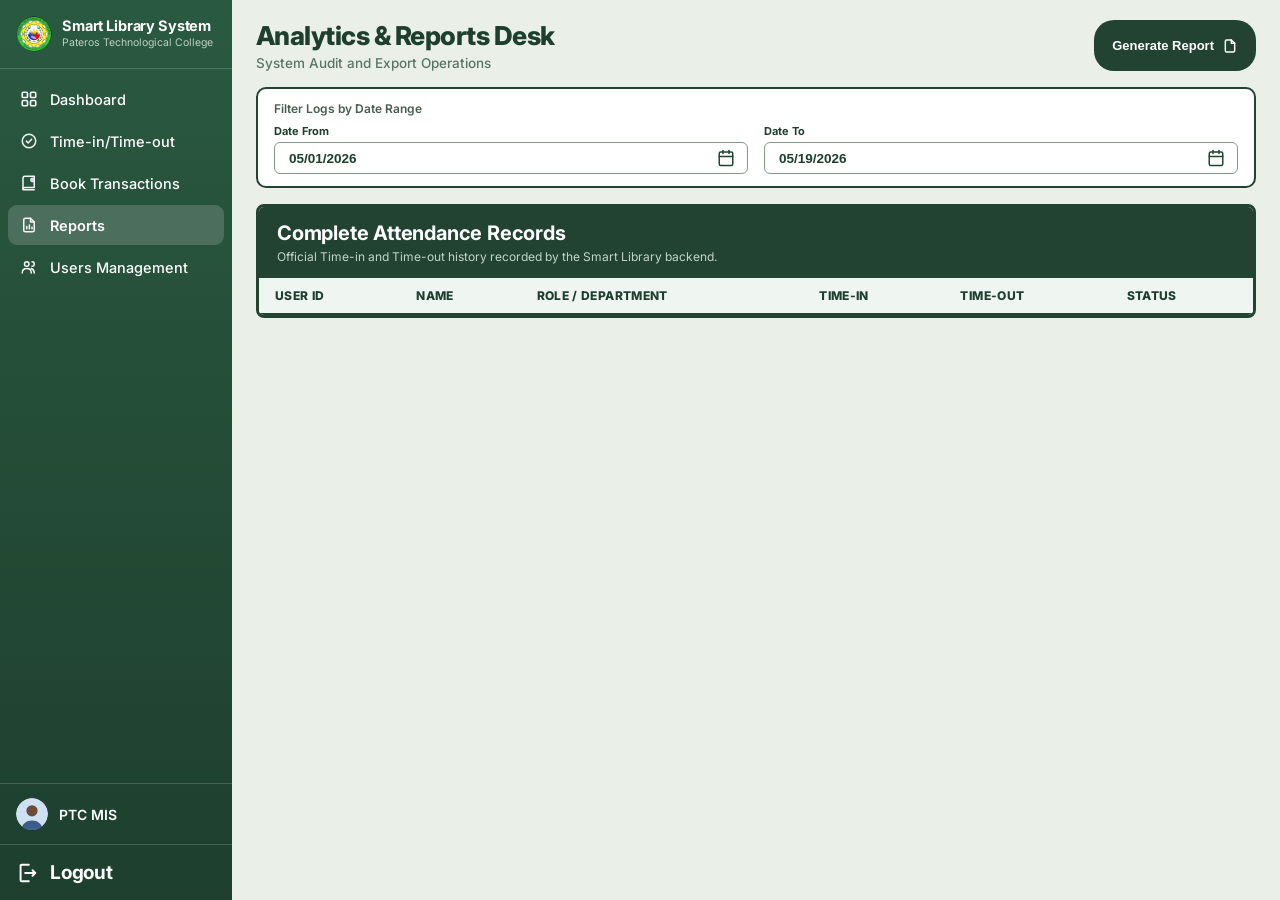
<file: .kilo/worktrees/clammy-ginger/MIS_ADMIN/reports.html>
<!DOCTYPE html>
<html lang="en">
<head>
  <meta charset="utf-8">
  <meta name="viewport" content="width=device-width, initial-scale=1">
  <title>Smart Library System — Analytics & Reports Desk</title>
  <link rel="preconnect" href="https://fonts.googleapis.com">
  <link rel="preconnect" href="https://fonts.gstatic.com" crossorigin>
  <link href="https://fonts.googleapis.com/css2?family=Inter:wght@400;500;600;700;800&display=swap" rel="stylesheet">
  <link rel="stylesheet" href="reports.css">
</head>
<body>
<div class="app">

  <!-- ============ SIDEBAR ============ -->
  <aside class="sidebar">
    <div class="brand">
      <img class="seal" src="../img/ptc_logo.png" alt="Pateros Technological College seal">
      <div>
        <div class="brand-name">Smart Library System</div>
        <div class="brand-sub">Pateros Technological College</div>
      </div>
    </div>

    <nav class="nav" aria-label="Main Navigation">
      <a href="dashboard.html">
        <svg width="18" height="18" viewBox="0 0 24 24" fill="none" stroke="currentColor" stroke-width="2.2" stroke-linecap="round" stroke-linejoin="round"><rect x="3" y="3" width="7" height="7" rx="1.5"/><rect x="14" y="3" width="7" height="7" rx="1.5"/><rect x="3" y="14" width="7" height="7" rx="1.5"/><rect x="14" y="14" width="7" height="7" rx="1.5"/></svg>
        Dashboard
      </a>
      <a href="time_in_out.html">
        <svg width="18" height="18" viewBox="0 0 24 24" fill="none" stroke="currentColor" stroke-width="2" stroke-linecap="round" stroke-linejoin="round"><circle cx="12" cy="12" r="9"/><path d="M8.5 12.2l2.4 2.4 4.6-4.9"/></svg>
        Time-in/Time-out
      </a>
      <a href="book_transactions.html">
        <svg width="18" height="18" viewBox="0 0 24 24" fill="none" stroke="currentColor" stroke-width="2" stroke-linecap="round" stroke-linejoin="round"><path d="M4 5.5A2.5 2.5 0 016.5 3H19v15H6.5A2.5 2.5 0 004 20.5z"/><path d="M4 18.5V20a1 1 0 001 1h14"/><circle cx="16.5" cy="8" r="3.2" fill="currentColor" stroke="none" opacity=".85"/></svg>
        Book Transactions
      </a>
      <a href="reports.html" class="active">
        <svg width="18" height="18" viewBox="0 0 24 24" fill="none" stroke="currentColor" stroke-width="2" stroke-linecap="round" stroke-linejoin="round"><path d="M14 3H7a2 2 0 00-2 2v14a2 2 0 002 2h10a2 2 0 002-2V8z"/><path d="M14 3v5h5"/><path d="M9 17v-3M12.5 17v-5M16 17v-2"/></svg>
        Reports
      </a>
      <a href="users_management.html">
        <svg width="18" height="18" viewBox="0 0 24 24" fill="none" stroke="currentColor" stroke-width="2" stroke-linecap="round" stroke-linejoin="round"><circle cx="9" cy="8" r="3"/><path d="M3 20c0-4 2.7-6 6-6s6 2 6 6"/><path d="M16 5a3 3 0 010 6M19 20c0-3-1.5-5-4-6"/></svg>
        Users Management
      </a>
    </nav>

    <div class="side-foot">
      <div class="who">
        <svg class="avatar" viewBox="0 0 40 40" role="img" aria-label="Account avatar">
          <circle cx="20" cy="20" r="20" fill="#CFE0F2"/>
          <circle cx="20" cy="16" r="7" fill="#6B4B3A"/>
          <path d="M6 40c1.6-8 7.2-12 14-12s12.4 4 14 12z" fill="#3E5C8A"/>
        </svg>
        <span class="who-name">PTC MIS</span>
      </div>
      <a href="#" class="logout">
        <svg width="22" height="22" viewBox="0 0 24 24" fill="none" stroke="currentColor" stroke-width="2.1" stroke-linecap="round" stroke-linejoin="round"><path d="M14 3H6a1 1 0 00-1 1v16a1 1 0 001 1h8"/><path d="M18 15l3-3-3-3"/><path d="M21 12H10"/></svg>
        Logout
      </a>
    </div>
  </aside>

  <!-- ============ MAIN CONTENT ============ -->
  <main class="main">
    <div class="head">
      <div>
        <h1>Analytics & Reports Desk</h1>
        <p class="sub">System Audit and Export Operations</p>
      </div>

      <button class="btn-generate">
        Generate Report
        <svg width="16" height="16" viewBox="0 0 24 24" fill="none" stroke="currentColor" stroke-width="2.2" stroke-linecap="round" stroke-linejoin="round"><path d="M14 3H7a2 2 0 00-2 2v14a2 2 0 002 2h10a2 2 0 002-2V8z"/><path d="M14 3v5h5"/></svg>
      </button>
    </div>

    <!-- Date Filter Box -->
    <div class="filter-card">
      <div class="filter-title">Filter Logs by Date Range</div>
      <div class="filter-grid">
        <div class="field">
          <label for="dateFrom">Date From</label>
          <div class="input-wrap">
            <input type="text" id="dateFrom" value="05/01/2026">
            <svg width="18" height="18" viewBox="0 0 24 24" fill="none" stroke="currentColor" stroke-width="2" stroke-linecap="round" stroke-linejoin="round"><rect x="3" y="4" width="18" height="18" rx="2" ry="2"/><line x1="16" y1="2" x2="16" y2="6"/><line x1="8" y1="2" x2="8" y2="6"/><line x1="3" y1="10" x2="21" y2="10"/></svg>
          </div>
        </div>
        <div class="field">
          <label for="dateTo">Date To</label>
          <div class="input-wrap">
            <input type="text" id="dateTo" value="05/19/2026">
            <svg width="18" height="18" viewBox="0 0 24 24" fill="none" stroke="currentColor" stroke-width="2" stroke-linecap="round" stroke-linejoin="round"><rect x="3" y="4" width="18" height="18" rx="2" ry="2"/><line x1="16" y1="2" x2="16" y2="6"/><line x1="8" y1="2" x2="8" y2="6"/><line x1="3" y1="10" x2="21" y2="10"/></svg>
          </div>
        </div>
      </div>
    </div>

    <!-- Outer Frame for Table Container -->
    <section class="stage">
      <!-- Dark Header Title Box -->
      <div class="stage-header">
        <h2>Complete Attendance Records</h2>
        <p>Official Time-in and Time-out history recorded by the Smart Library backend.</p>
      </div>

      <!-- Scrollable Data Table -->
      <div class="scroll" tabindex="0">
        <table>
          <thead>
            <tr>
              <th>USER ID</th>
              <th>NAME</th>
              <th>ROLE / DEPARTMENT</th>
              <th>TIME-IN</th>
              <th>TIME-OUT</th>
              <th>STATUS</th>
            </tr>
          </thead>
          <tbody></tbody>
        </table>
      </div>
    </section>
  </main>
</div>
<script src="../app.js"></script>
</body>
</html>
</file>
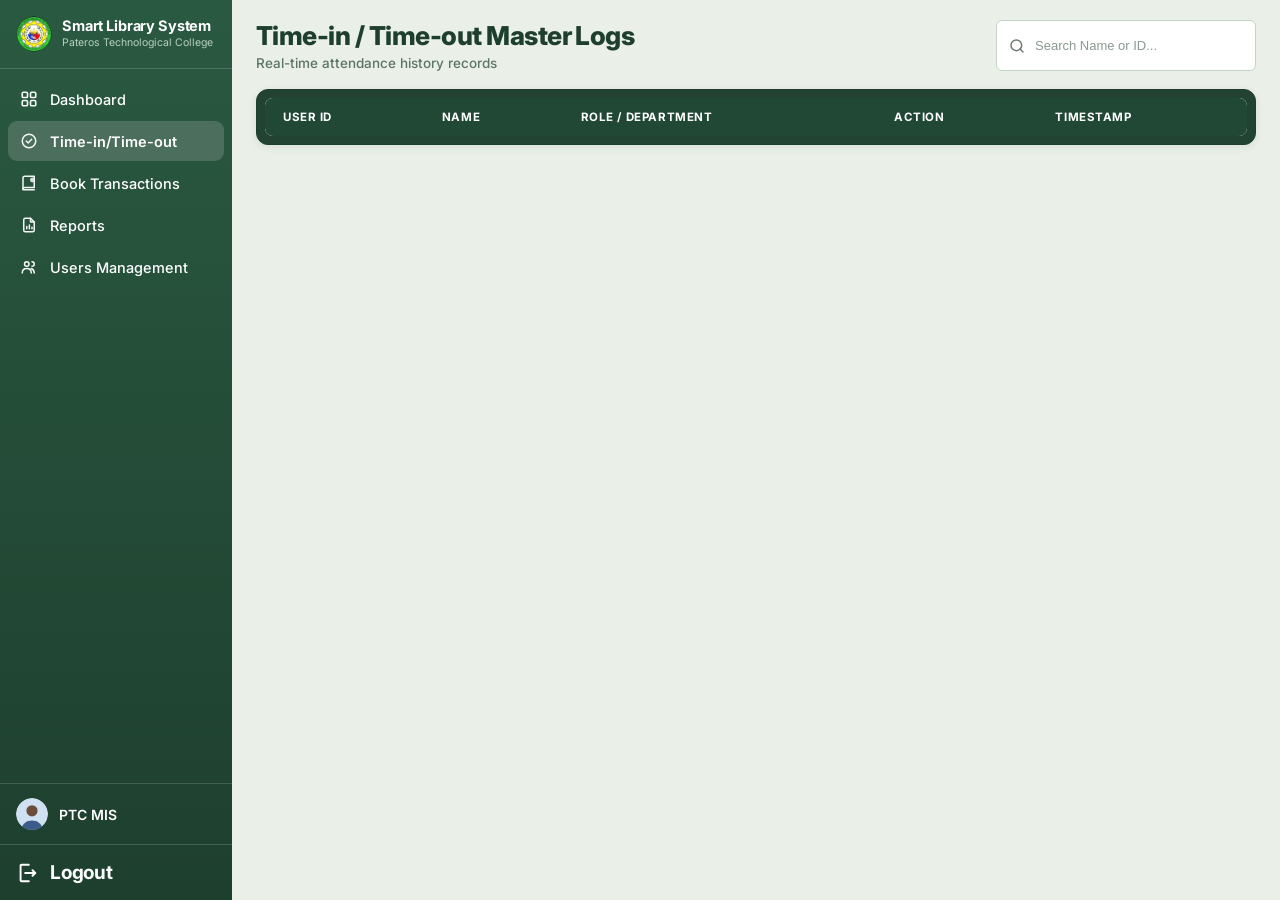
<file: .kilo/worktrees/clammy-ginger/MIS_ADMIN/time_in_out.html>
<!DOCTYPE html>
<html lang="en">
<head>
  <meta charset="utf-8">
  <meta name="viewport" content="width=device-width, initial-scale=1">
  <title>Smart Library System — Time-in / Time-out</title>
  <link rel="preconnect" href="https://fonts.googleapis.com">
  <link rel="preconnect" href="https://fonts.gstatic.com" crossorigin>
  <link href="https://fonts.googleapis.com/css2?family=Inter:wght@400;500;600;700;800&display=swap" rel="stylesheet">
  <link rel="stylesheet" href="time_in_out.css">
</head>
<body>
<div class="app">

  <!-- ============ SIDEBAR ============ -->
  <aside class="sidebar">
    <div class="brand">
      <img class="seal" src="../img/ptc_logo.png" alt="Pateros Technological College seal">
      <div>
        <div class="brand-name">Smart Library System</div>
        <div class="brand-sub">Pateros Technological College</div>
      </div>
    </div>

    <!-- MIS Admin account navigation -->
    <nav class="nav" id="nav" aria-label="Main">
      <a href="dashboard.html">
        <svg width="18" height="18" viewBox="0 0 24 24" fill="none" stroke="currentColor" stroke-width="2.2" stroke-linecap="round" stroke-linejoin="round"><rect x="3" y="3" width="7" height="7" rx="1.5"/><rect x="14" y="3" width="7" height="7" rx="1.5"/><rect x="3" y="14" width="7" height="7" rx="1.5"/><rect x="14" y="14" width="7" height="7" rx="1.5"/></svg>
        Dashboard
      </a>
      <a href="time_in_out.html" class="active">
        <svg width="18" height="18" viewBox="0 0 24 24" fill="none" stroke="currentColor" stroke-width="2" stroke-linecap="round" stroke-linejoin="round"><circle cx="12" cy="12" r="9"/><path d="M8.5 12.2l2.4 2.4 4.6-4.9"/></svg>
        Time-in/Time-out
      </a>
      <a href="book_transactions.html">
        <svg width="18" height="18" viewBox="0 0 24 24" fill="none" stroke="currentColor" stroke-width="2" stroke-linecap="round" stroke-linejoin="round"><path d="M4 5.5A2.5 2.5 0 016.5 3H19v15H6.5A2.5 2.5 0 004 20.5z"/><path d="M4 18.5V20a1 1 0 001 1h14"/><circle cx="16.5" cy="8" r="3.2" fill="currentColor" stroke="none" opacity=".85"/></svg>
        Book Transactions
      </a>
      <a href="reports.html">
        <svg width="18" height="18" viewBox="0 0 24 24" fill="none" stroke="currentColor" stroke-width="2" stroke-linecap="round" stroke-linejoin="round"><path d="M14 3H7a2 2 0 00-2 2v14a2 2 0 002 2h10a2 2 0 002-2V8z"/><path d="M14 3v5h5"/><path d="M9 17v-3M12.5 17v-5M16 17v-2"/></svg>
        Reports
      </a>
      <a href="users_management.html">
        <svg width="18" height="18" viewBox="0 0 24 24" fill="none" stroke="currentColor" stroke-width="2" stroke-linecap="round" stroke-linejoin="round"><circle cx="9" cy="8" r="3"/><path d="M3 20c0-4 2.7-6 6-6s6 2 6 6"/><path d="M16 5a3 3 0 010 6M19 20c0-3-1.5-5-4-6"/></svg>
        Users Management
      </a>
    </nav>

    <div class="side-foot">
      <div class="who">
        <svg class="avatar" viewBox="0 0 40 40" role="img" aria-label="Account avatar">
          <circle cx="20" cy="20" r="20" fill="#CFE0F2"/>
          <circle cx="20" cy="16" r="7" fill="#6B4B3A"/>
          <path d="M6 40c1.6-8 7.2-12 14-12s12.4 4 14 12z" fill="#3E5C8A"/>
        </svg>
        <span class="who-name">PTC MIS</span>
      </div>
      <a href="#" class="logout">
        <svg width="22" height="22" viewBox="0 0 24 24" fill="none" stroke="currentColor" stroke-width="2.1" stroke-linecap="round" stroke-linejoin="round"><path d="M14 3H6a1 1 0 00-1 1v16a1 1 0 001 1h8"/><path d="M18 15l3-3-3-3"/><path d="M21 12H10"/></svg>
        Logout
      </a>
    </div>
  </aside>

  <!-- ============ MAIN CONTENT ============ -->
  <main class="main">
    <div class="head">
      <div>
        <h1>Time-in / Time-out Master Logs</h1>
        <p class="sub">Real-time attendance history records</p>
      </div>

      <div class="search-box">
        <svg width="16" height="16" viewBox="0 0 24 24" fill="none" stroke="currentColor" stroke-width="2.2" stroke-linecap="round" stroke-linejoin="round"><circle cx="11" cy="11" r="8"/><line x1="21" y1="21" x2="16.65" y2="16.65"/></svg>
        <input type="text" id="searchInput" placeholder="Search Name or ID...">
      </div>
    </div>

    <!-- Green container panel -->
    <section class="stage">
      <div class="logs-card">
        <div class="scroll" tabindex="0">
          <table>
            <thead>
              <tr>
                <th>USER ID</th>
                <th>NAME</th>
                <th>ROLE / DEPARTMENT</th>
                <th>ACTION</th>
                <th>TIMESTAMP</th>
              </tr>
            </thead>
            <tbody></tbody>
          </table>
        </div>
      </div>
    </section>
  </main>
</div>
<script src="../app.js"></script>
</body>
</html>
</file>
<file: .kilo/worktrees/clammy-ginger/ChangePassword.css>
* {
    margin: 0;
    padding: 0;
    box-sizing: border-box;
    font-family: Arial, sans-serif;
}

body {
    min-height: 100vh;

    background-image: url("welcome__bg.png");
    background-size: cover;
    background-position: center;
    background-repeat: no-repeat;

    display: flex;
    justify-content: center;
    align-items: center;
}


/* Change Password Container */

.change-password-container {
    width: 460px;
    min-height: 470px;

    padding: 30px 45px;

    background: #e6ecd8;
    border-radius: 15px;

    position: relative;

    box-shadow: 0 4px 15px #00000026;
}


/* Logo */

.logo {
    display: block;

    width: 90px;
    height: 90px;

    object-fit: contain;

    margin: 5px auto 25px auto;
}


/* Title */

h1 {
    text-align: center;

    font-size: 30px;
    font-weight: 600;

    color: #111111;

    margin-bottom: 35px;
}


/* Input Group */

.input-group {
    margin-bottom: 20px;
}

.input-group label {
    display: block;

    font-size: 20px;

    margin-bottom: 6px;

    color: #111111;
}


/* Password Box */

.password-box {
    position: relative;
    width: 100%;
}


/* Password Input */

.password-box input {
    width: 100%;
    height: 49px;

    padding: 10px 50px 10px 10px;

    border: none;
    background: #ffffff;

    font-size: 16px;

    outline: none;
}


/* Remove Browser's Built-in Show Password Button */

.password-box input::-ms-reveal,
.password-box input::-ms-clear {
    display: none;
}

.password-box input::-webkit-credentials-auto-fill-button {
    visibility: hidden;
    pointer-events: none;
}


/* Password Input Focus */

.password-box input:focus {
    outline: 2px solid #64b46466;
}


/* Eye Button */

.eye-button {
    position: absolute;

    right: 10px;
    top: 50%;

    transform: translateY(-50%);

    border: none;
    background: #ffffff00;

    font-size: 23px;

    cursor: pointer;

    padding: 5px;
}


/* Save Button */

.save-button {
    display: block;

    width: 138px;
    height: 40px;

    margin: 35px auto 0 auto;

    border: none;
    border-radius: 12px;

    background: #9cdda0;
    color: #174d1b;

    font-size: 20px;

    cursor: pointer;
}

.save-button:hover {
    background: #82cf87;
}


/* Responsive */

@media (max-width: 600px) {

    .change-password-container {
        width: 90%;
        padding: 30px;
    }

    h1 {
        font-size: 26px;
    }

    .input-group label {
        font-size: 18px;
    }

}
</file>
<file: .kilo/worktrees/clammy-ginger/EmailVerification.css>
* {
    margin: 0;
    padding: 0;
    box-sizing: border-box;
    font-family: Arial, sans-serif;
}

body {
    min-height: 100vh;

    background-image: url("welcome__bg.png");
    background-size: cover;
    background-position: center;
    background-repeat: no-repeat;

    display: flex;
    justify-content: center;
    align-items: center;
}

.verification-container {
    width: 460px;
    min-height: 470px;

    padding: 30px 45px;

    background: #e6ecd8;
    border-radius: 15px;

    position: relative;

    box-shadow: 0 4px 15px #00000026;
}


/* Back Button */

.back-button {
    position: absolute;

    top: 25px;
    left: 35px;

    font-size: 48px;
    font-weight: 300;

    color: #666666;

    text-decoration: none;
    line-height: 1;
}


/* Logo */

.logo {
    display: block;
    width: 90px;
    height: 90px;
    object-fit: contain;
    margin: 5px auto 25px auto;
}


/* Title */

h1 {
    text-align: center;

    font-size: 20px;
    font-weight: 600;

    color: #111111;

    margin-bottom: 35px;
}


/* Input */

.input-group {
    margin-bottom: 35px;
}

.input-group label {
    display: block;

    font-size: 20px;

    margin-bottom: 6px;

    color: #111111;
}

.input-group input {
    width: 100%;
    height: 49px;

    padding: 10px;

    border: none;

    background: #ffffff;

    font-size: 16px;

    outline: none;
}

.input-group input:focus {
    outline: 2px solid #64b46466;
}


/* Send Button */

.send-button {
    display: block;

    width: 138px;
    height: 40px;

    margin: 0 auto;

    border: none;
    border-radius: 12px;

    background: #9cdda0;
    color: #174d1b;

    font-size: 20px;

    cursor: pointer;
}

.send-button:hover {
    background: #82cf87;
}


/* Responsive */

@media (max-width: 600px) {

    .verification-container {
        width: 90%;
        padding: 30px;
    }

    h1 {
        font-size: 26px;
    }

    .input-group label {
        font-size: 18px;
    }

}
</file>
<file: .kilo/worktrees/clammy-ginger/LogIn.css>
* {
    margin: 0;
    padding: 0;
    box-sizing: border-box;
    font-family: Arial, sans-serif;
}

body {
    min-height: 100vh;
    background-image: url("welcome__bg.png");
    background-size: cover;
    background-position: center;
    background-repeat: no-repeat;
    display: flex;
    justify-content: center;
    align-items: center;
}

.login-container {
    width: 450px;
    min-height: 470px;
    padding: 30px 45px;
    background: #e6ecd8;
    border-radius: 15px;
    position: relative;
    box-shadow: 0 4px 15px #00000026;
}

.back-button {
    position: absolute;

    top: 25px;
    left: 35px;

    font-size: 48px;
    font-weight: 300;

    color: #666666;

    text-decoration: none;
    line-height: 1;
}

.logo {
    display: block;

    width: 90px;
    height: 90px;

    object-fit: contain;

    margin: 5px auto 40px auto;
}

h1 {
    text-align: center;

    font-size: 20px;
    font-weight: 600;

    color: #111111;

    margin-bottom: 35px;
}

.input-group {
    margin-bottom: 20px;
}

.input-group label {
    display: block;

    font-size: 20px;
    margin-bottom: 6px;

    color: #111111;
}

.input-group input {
    width: 100%;
    height: 49px;
    padding: 10px;
    border: none;
    background: #ffffff;
    font-size: 16px;
    outline: none;
}

.input-group input:focus {
    outline: 2px solid #64b46466;
}


.password-box {
    position: relative;
    width: 100%;
}

.password-box input {
    padding-right: 50px;
}


.eye-button {
    position: absolute;

    right: 10px;
    top: 50%;

    transform: translateY(-50%);

    border: none;
    background: #ffffff00;

    font-size: 23px;

    cursor: pointer;
    padding: 5px;
}


.forgot-container {
    text-align: right;

    margin-top: -8px;
    margin-bottom: 35px;
}

.forgot-container a {
    color: #111111;

    font-size: 20px;

    text-decoration: none;
}

.forgot-container a:hover {
    text-decoration: underline;
}


/* Login Button */

.login-button {
    display: block;

    width: 138px;
    height: 40px;

    margin: 0 auto;

    border: none;
    border-radius: 12px;

    background: #9cdda0;
    color: #174d1b;

    font-size: 20px;

    cursor: pointer;
}

.login-button:hover {
    background: #82cf87;
}


/* Responsive */

@media (max-width: 600px) {

    .login-container {
        width: 90%;
        padding: 30px;
    }

    .input-group label {
        font-size: 18px;
    }

    .forgot-container a {
        font-size: 17px;
    }

}
</file>
<file: .kilo/worktrees/clammy-ginger/VerificationCode.css>
* {
    margin: 0;
    padding: 0;
    box-sizing: border-box;
    font-family: Arial, sans-serif;
}

body {
    min-height: 100vh;

    background-image: url("welcome__bg.png");
    background-size: cover;
    background-position: center;
    background-repeat: no-repeat;

    display: flex;
    justify-content: center;
    align-items: center;
}


/* Verification Container */

.verification-container {
    width: 460px;
    min-height: 470px;

    padding: 30px 45px;

    background: #e6ecd8;
    border-radius: 15px;

    position: relative;

    box-shadow: 0 4px 15px #00000026;
}


/* Back Button */

.back-button {
    position: absolute;

    top: 25px;
    left: 35px;

    font-size: 48px;
    font-weight: 300;

    color: #666666;

    text-decoration: none;
    line-height: 1;
}


/* Logo */

.logo {
    display: block;

    width: 90px;
    height: 90px;

    object-fit: contain;

    margin: 5px auto 25px auto;
}


/* Title */

h1 {
    text-align: center;

    font-size: 30px;
    font-weight: 600;

    color: #111111;

    margin-bottom: 40px;
}


/* Verification Code */

.code-container {
    display: flex;
    justify-content: center;
    gap: 10px;

    margin-bottom: 40px;
}

.code-container input {
    width: 48px;
    height: 55px;

    border: none;
    background: #ffffff;

    text-align: center;

    font-size: 24px;
    font-weight: 600;

    outline: none;
}

.code-container input:focus {
    outline: 2px solid #64b46466;
}


/* Confirm Button */

.confirm-button {
    display: block;

    width: 138px;
    height: 40px;

    margin: 0 auto;

    border: none;
    border-radius: 12px;

    background: #9cdda0;
    color: #174d1b;

    font-size: 20px;

    cursor: pointer;
}

.confirm-button:hover {
    background: #82cf87;
}


/* Responsive */

@media (max-width: 600px) {

    .verification-container {
        width: 90%;
        padding: 30px;
    }

    h1 {
        font-size: 26px;
    }

    .code-container {
        gap: 7px;
    }

    .code-container input {
        width: 42px;
        height: 50px;
    }

}
</file>
<file: .kilo/worktrees/clammy-ginger/welcome.css>
@import url('https://fonts.googleapis.com/css2?family=Poppins:wght@300;400;500;600;700;800&display=swap');

* {
    margin: 0;
    padding: 0;
    box-sizing: border-box;
    font-family: 'Poppins', sans-serif;
}

body {
    width: 100%;
    height: 100vh;
    overflow: hidden;

    background: url("welcome__bg.png") center center / cover no-repeat;

    display: flex;
    justify-content: center;
    align-items: center;
}

.overlay {
    position: fixed;

    width: 100%;
    height: 100%;

    background: #00000033;

    display: flex;
    justify-content: center;
    align-items: center;
}


/* Welcome Card */

.welcome-card {
    width: 90%;
    max-width: 1200px;

    height: 700px;

    display: flex;
    align-items: center;
    justify-content: center;

    gap: 70px;

    background: #fffff0c7;

    backdrop-filter: blur(6px);

    border: 8px solid #78785ad9;

    border-radius: 18px;

    cursor: pointer;
}


/* Logo */

.logo {
    width: 390px;
}


/* Text */

.text h1 {
    font-size: 58px;
    font-weight: 800;

    color: #111111;

    line-height: 1.1;
}

.text p {
    font-size: 34px;

    color: #222222;

    margin-top: 8px;
}


/* Flash */

#flash {
    position: fixed;

    inset: 0;

    background: #ffffff;

    opacity: 0;

    pointer-events: none;

    z-index: 9999;
}

#flash.show {
    animation: flash 0.25s forwards;
}


/* Flash Animation */

@keyframes flash {

    0% {
        opacity: 0;
    }

    40% {
        opacity: 1;
    }

    100% {
        opacity: 0;
    }

}


/* Responsive */

@media (max-width: 900px) {

    .welcome-card {
        flex-direction: column;

        height: auto;

        padding: 60px 30px;

        gap: 30px;
    }

    .logo {
        width: 170px;
    }

    .text {
        text-align: center;
    }

    .text h1 {
        font-size: 40px;
    }

    .text p {
        font-size: 24px;
    }

}
</file>
<file: .kilo/worktrees/clammy-ginger/LIBRARIAN/book_transactions.css>
:root {
  --sidebar-top: #2A5941;
  --sidebar-bottom: #1E3F2E;
  --sidebar-active: #4C6E5C;
  --sidebar-hover: rgba(255,255,255,.10);
  --sidebar-text: #FFFFFF;
  --sidebar-muted: #B9CFC2;
  --sidebar-rule: rgba(255,255,255,.16);
  --app-bg: #EAF0E8;
  --ink: #1E3F2E;
  --ink-soft: #5B7466;
  --border-color: #274D38;
}

* { box-sizing: border-box; }
body {
  margin: 0;
  background: var(--app-bg);
  color: var(--ink);
  font-family: 'Inter', system-ui, -apple-system, sans-serif;
}

.app { display: grid; grid-template-columns: 232px 1fr; min-height: 100vh; }

.sidebar {
  background: linear-gradient(180deg, var(--sidebar-top) 0%, var(--sidebar-bottom) 100%);
  color: var(--sidebar-text);
  display: flex; flex-direction: column;
  position: sticky; top: 0; height: 100vh;
}
.brand { display: flex; gap: 10px; align-items: center; padding: 16px; border-bottom: 1px solid var(--sidebar-rule); }
.seal { width: 36px; height: 36px; border-radius: 50%; }
.brand-name{font-size:14.5px;font-weight:700;line-height:1.15;letter-spacing:-.01em}
.brand-sub{font-size:10.5px;color:var(--sidebar-muted);margin-top:2px;line-height:1.2}
.nav { padding: 10px 8px; display: flex; flex-direction: column; gap: 2px; }
.nav a {
  display: flex; align-items: center; gap: 12px;
  padding: 11px 12px; border-radius: 9px;
  color: var(--sidebar-text); text-decoration: none;
  font-size: 14.5px; font-weight: 500;
}
.nav a:hover { background: var(--sidebar-hover); }
.nav a.active { background: var(--sidebar-active); font-weight: 600; }

.side-foot { margin-top: auto; }
.who { display: flex; align-items: center; gap: 11px; padding: 14px 16px; border-top: 1px solid var(--sidebar-rule); }
.avatar { width: 32px; height: 32px; border-radius: 50%; }
.who-name { font-size: 14px; font-weight: 600; }
.logout{
  display:flex;align-items:center;gap:12px;
  padding:16px;border-top:1px solid var(--sidebar-rule);
  color:#fff;text-decoration:none;
  font-size:19px;font-weight:700;letter-spacing:-.01em;
}
.main { padding: 20px 24px 26px; }
.head {
  display: flex;
  justify-content: space-between;
  align-items: flex-start;
  gap: 20px;
  flex-wrap: wrap;
  margin-bottom: 18px;
}
h1 { margin: 0; font-size: 26px; font-weight: 800; letter-spacing: -.02em; color: var(--ink); }
.sub { margin: 4px 0 0; font-size: 13.5px; color: var(--ink-soft); font-weight: 500; }

.search-box {
  display: flex; align-items: center; gap: 8px;
  background: #fff; border: 1.5px solid #224332; border-radius: 6px;
  padding: 6px 12px; width: 260px;
}
.search-box input { border: none; outline: none; width: 100%; font-size: 13px; font-weight: 500; color: var(--ink); }

.stage {
  border: 3px solid #224332;
  border-radius: 6px;
  padding: 10px;
  background: transparent;
}
.table-card {
  background: #fff;
  border-radius: 4px;
  overflow: hidden;
}

.table-header-bar {
  display: flex;
  justify-content: space-between;
  align-items: center;
  padding: 12px 16px;
  border: 2px solid #000;
  border-bottom: none;
}
.table-title { font-size: 14px; font-weight: 700; color: var(--ink); }
.btn-add {
  display: inline-flex;
  align-items: center;
  gap: 6px;
  background: #DFF3E4;
  color: #1E5C38;
  border: none;
  border-radius: 16px;
  padding: 6px 14px;
  font-size: 12px;
  font-weight: 800;
  letter-spacing: .02em;
  cursor: pointer;
}
.scroll { max-height: 75vh; overflow: auto; }
.grid-table {
  width: 100%;
  border-collapse: collapse;
  min-width: 860px;
  text-align: left;
}
.grid-table th,
.grid-table td {
  border: 2px solid #000;
  padding: 10px 12px;
  font-size: 13px;
  vertical-align: middle;
}
.grid-table th {
  background: #fff;
  font-weight: 700;
  color: var(--ink);
  text-align: center;
  position: sticky;
  top: 0;
  z-index: 2;
}
.grid-table td.code { font-weight: 700; text-align: center; }
.grid-table td.center { text-align: center; }
.grid-table td.bold { font-weight: 600; }
.grid-table tbody tr:hover { background: rgba(34, 67, 50, 0.03); }

/* MODAL STYLES */
.modal-overlay {
  position: fixed; inset: 0; background: rgba(0, 0, 0, 0.4);
  display: none; align-items: center; justify-content: center; z-index: 100;
}
.modal-overlay.active { display: flex; }
.modal {
  background: #fff; border-radius: 12px; width: 800px; max-width: 95%;
  position: relative; padding: 32px 24px 20px; box-shadow: 0 10px 25px rgba(0,0,0,0.2);
}
.close-btn {
  position: absolute; top: 12px; right: 12px; border: none;
  background: #4C6E5C; color: #fff; font-size: 18px; width: 26px; height: 26px;
  border-radius: 50%; cursor: pointer; display: grid; place-items: center;
}
.modal-grid { display: grid; grid-template-columns: 240px 1fr; gap: 20px; }
.book-cover img { width: 100%; height: auto; border-radius: 4px; object-fit: cover; }

.form-row { display: grid; grid-template-columns: 1fr 1fr; gap: 12px; margin-bottom: 8px; }
.form-group { display: flex; flex-direction: column; gap: 3px; }
.form-group.full-width { margin-bottom: 8px; }
.form-group label { font-size: 11px; font-weight: 700; color: #000; }
.form-group input {
  background: #D9D9D9; border: none; padding: 6px 10px;
  border-radius: 4px; font-size: 12px; font-weight: 600; outline: none;
}
.section-title {
  display: flex; align-items: center; gap: 6px; font-weight: 800;
  font-size: 13px; margin: 12px 0 8px; color: #000;
}
.section-title span { width: 4px; height: 16px; background: #2A5941; display: inline-block; }

.next-btn-container { display: flex; justify-content: flex-end; margin: 8px 0; }
.next-btn {
  background: none; border: 1px solid #000; font-weight: 700;
  font-size: 10px; padding: 2px 8px; border-radius: 4px; cursor: pointer;
}
.action-buttons { display: grid; grid-template-columns: 1fr 1fr; gap: 16px; margin-top: 12px; }
.btn {
  border: none; padding: 10px; border-radius: 16px;
  color: #fff; font-weight: 700; font-size: 13px; cursor: pointer;
}
.btn-edit { background: #50727B; }
.btn-save { background: #386950; }

@media (max-width: 900px) {
  .app { grid-template-columns: 1fr; }
  .sidebar { position: static; height: auto; }
  .nav { flex-direction: row; overflow-x: auto; padding: 8px; }
  .nav a { white-space: nowrap; padding: 9px 12px; }
  .side-foot { display: flex; align-items: center; justify-content: space-between; }
  .who, .logout { border-top: 1px solid var(--sidebar-rule); }
  .main { padding: 16px; }
  .search-box { width: 100%; }
}

@media (max-width: 640px) {
  .modal { width: calc(100% - 24px); max-height: calc(100vh - 24px); overflow-y: auto; }
  .modal-grid { grid-template-columns: 1fr; }
  .book-cover img { max-width: 180px; display: block; margin: 0 auto; }
}
</file>
<file: .kilo/worktrees/clammy-ginger/LIBRARIAN/dashboard.css>
/* ============================================================
   Smart Library System — librarian.css
   Librarian account dashboard
   Pateros Technological College, Sto. Rosario-Kanluran Campus
   ============================================================ */

/* ---------- 1. Design tokens ---------- */
:root{
  color-scheme: light;

  /* Sidebar */
  --sidebar-top:#2A5941;
  --sidebar-bottom:#1E3F2E;
  --sidebar-active:#4C6E5C;
  --sidebar-hover:rgba(255,255,255,.10);
  --sidebar-text:#FFFFFF;
  --sidebar-muted:#B9CFC2;
  --sidebar-rule:rgba(255,255,255,.16);

  /* Page */
  --app-bg:#EAF0E8;
  --panel-bg:#386950;
  --panel-border:#43C46C;
  --card:#FFFFFF;
  --ink:#1E3F2E;
  --ink-soft:#5B7466;
  --label:#8A9A90;
  --row-rule:#EEF2EE;

  /* Pills & badges */
  --mint-bg:#E6F4EA;
  --mint-ink:#1E6B3A;
  --blush-bg:#FCE8E6;
  --blush-ink:#8A3A2E;
  --badge-bg:#DCEBE0;
  --badge-ink:#2A5941;

  --shadow:0 1px 2px rgba(30,63,46,.06), 0 6px 18px rgba(30,63,46,.07);
  --r-card:14px;
  --r-panel:18px;
}

/* Optional dark mode (follows the OS setting) */
@media (prefers-color-scheme: dark){
  :root:not([data-theme="light"]){
    color-scheme: dark;
    --app-bg:#111C16;
    --card:#18251E;
    --ink:#E8F1EA;
    --ink-soft:#9CB3A4;
    --label:#7E9488;
    --row-rule:#24352B;
    --panel-bg:#1D3729;
    --badge-bg:#26402F;
    --badge-ink:#BDE0C7;
    --mint-bg:#1C3A27;
    --mint-ink:#8FE0AA;
    --blush-bg:#3D2320;
    --blush-ink:#F2B3A7;
    --shadow:0 1px 2px rgba(0,0,0,.4), 0 6px 18px rgba(0,0,0,.35);
  }
}

/* ---------- 2. Base ---------- */
*{box-sizing:border-box}
html,body{height:100%}
body{
  margin:0;
  background:var(--app-bg);
  color:var(--ink);
  font-family:'Inter','Segoe UI',Roboto,system-ui,-apple-system,sans-serif;
  -webkit-font-smoothing:antialiased;
}
:focus-visible{outline:3px solid #43C46C;outline-offset:2px;border-radius:6px}

.app{display:grid;grid-template-columns:232px 1fr;min-height:100vh}

/* ---------- 3. Sidebar ---------- */
.sidebar{
  background:linear-gradient(180deg,var(--sidebar-top) 0%,var(--sidebar-bottom) 100%);
  color:var(--sidebar-text);
  display:flex;flex-direction:column;
  position:sticky;top:0;height:100vh;
}
.brand{
  display:flex;gap:10px;align-items:center;
  padding:16px 14px 16px 16px;
  border-bottom:1px solid var(--sidebar-rule);
}
.seal{flex:0 0 auto;width:36px;height:36px;border-radius:50%}
.brand-name{font-size:14.5px;font-weight:700;line-height:1.15;letter-spacing:-.01em}
.brand-sub{font-size:10.5px;color:var(--sidebar-muted);margin-top:2px;line-height:1.2}

.nav{padding:10px 8px;display:flex;flex-direction:column;gap:2px}
.nav a{
  display:flex;align-items:center;gap:12px;
  padding:11px 12px;border-radius:9px;
  color:var(--sidebar-text);text-decoration:none;
  font-size:14.5px;font-weight:500;
}
.nav a:hover{background:var(--sidebar-hover)}
.nav a.active{background:var(--sidebar-active);font-weight:600}
.nav svg{flex:0 0 auto;opacity:.95}
.nav a[hidden]{display:none}

.side-foot{margin-top:auto}
.who{
  display:flex;align-items:center;gap:11px;
  padding:14px 16px;border-top:1px solid var(--sidebar-rule);
}
.avatar{width:32px;height:32px;border-radius:50%;flex:0 0 auto}
.who-name{font-size:14px;font-weight:600}
.logout{
  display:flex;align-items:center;gap:12px;
  padding:16px;border-top:1px solid var(--sidebar-rule);
  color:#fff;text-decoration:none;
  font-size:19px;font-weight:700;letter-spacing:-.01em;
}
.logout:hover{background:var(--sidebar-hover)}

/* ---------- 4. Page header ---------- */
.main{padding:20px 22px 26px}
.head{
  display:flex;justify-content:space-between;align-items:flex-start;
  gap:20px;flex-wrap:wrap;margin-bottom:16px;
}
h1{margin:0;font-size:27px;font-weight:800;letter-spacing:-.02em;color:var(--ink)}
.sub{margin:5px 0 0;font-size:13px;font-weight:500;color:var(--ink-soft)}

/* ---------- 5. Green stage panel ---------- */
.stage{
  background:var(--panel-bg);
  border:2px solid var(--panel-border);
  border-radius:var(--r-panel);
  padding:14px;
}

/* ---------- 6. Metric cards ---------- */
.metrics{display:grid;grid-template-columns:repeat(3,1fr);gap:14px}
.metric{background:var(--card);border-radius:var(--r-card);padding:14px 16px 16px;box-shadow:var(--shadow)}
.metric .cap{font-size:10.5px;font-weight:700;letter-spacing:.07em;color:var(--label);text-align:right}
.metric .row{display:flex;align-items:center;gap:14px;margin-top:6px}
.metric .num{font-size:30px;font-weight:600;letter-spacing:-.02em;color:var(--ink)}

/* ---------- 7. Live access logs ---------- */
.logs{
  background:var(--card);border-radius:var(--r-card);
  margin-top:14px;padding:14px 4px 10px 16px;box-shadow:var(--shadow);
}
.logs h2{margin:0 0 12px;font-size:16px;font-weight:700;letter-spacing:-.01em}

.scroll{
  max-height:305px;overflow-y:auto;overflow-x:auto;padding-right:14px;
  scrollbar-color:#2FA84F #EDF2EE;scrollbar-width:thin;   /* Firefox */
}
.scroll::-webkit-scrollbar{width:9px;height:9px}
.scroll::-webkit-scrollbar-track{background:#EDF2EE;border-radius:99px}
.scroll::-webkit-scrollbar-thumb{background:#2FA84F;border-radius:99px;border:1px solid #EDF2EE}

table{width:100%;border-collapse:collapse;min-width:620px}
th{
  text-align:left;font-size:10.5px;font-weight:700;letter-spacing:.07em;color:var(--label);
  padding:0 12px 10px 0;position:sticky;top:0;background:var(--card);
}
td{padding:6px 12px 6px 0;font-size:12.5px;color:var(--ink);border-top:1px solid var(--row-rule);vertical-align:middle}
tbody tr:first-child td{border-top:0}

.user{display:flex;align-items:center;gap:9px;white-space:nowrap}
.initials{
  width:21px;height:21px;border-radius:50%;flex:0 0 auto;
  background:var(--badge-bg);color:var(--badge-ink);
  font-size:9px;font-weight:700;display:grid;place-items:center;
}
.role{white-space:nowrap;color:var(--ink)}
.pill{display:inline-block;padding:3px 9px;border-radius:7px;font-size:12px;font-weight:600;white-space:nowrap}
.pill.in{background:var(--mint-bg);color:var(--mint-ink)}
.pill.out{background:var(--blush-bg);color:var(--blush-ink)}
.inside{color:var(--label);font-size:12px}

/* ---------- 8. Responsive ---------- */
@media (max-width:900px){
  .app{grid-template-columns:1fr}
  .sidebar{position:static;height:auto}
  .nav{flex-direction:row;overflow-x:auto;padding:8px}
  .nav a{white-space:nowrap;padding:9px 12px}
  .side-foot{display:flex;align-items:center;justify-content:space-between}
  .who,.logout{border-top:1px solid var(--sidebar-rule)}
  .logout{font-size:15px}
  .metrics{grid-template-columns:1fr}
  .main{padding:16px}
  h1{font-size:23px}
}
@media (prefers-reduced-motion:reduce){
  *{transition:none!important;animation:none!important}
}
</file>
<file: .kilo/worktrees/clammy-ginger/LIBRARIAN/reports.css>
:root {
  --sidebar-top: #2A5941;
  --sidebar-bottom: #1E3F2E;
  --sidebar-active: #4C6E5C;
  --sidebar-hover: rgba(255,255,255,.10);
  --sidebar-text: #FFFFFF;
  --sidebar-muted: #B9CFC2;
  --sidebar-rule: rgba(255,255,255,.16);
  --app-bg: #EAF0E8;
  --ink: #1E3F2E;
  --ink-soft: #5B7466;
  --border-color: #274D38;
}

* { box-sizing: border-box; }
body {
  margin: 0;
  background: var(--app-bg);
  color: var(--ink);
  font-family: 'Inter', system-ui, -apple-system, sans-serif;
}

.app { display: grid; grid-template-columns: 232px 1fr; min-height: 100vh; }

.sidebar {
  background: linear-gradient(180deg, var(--sidebar-top) 0%, var(--sidebar-bottom) 100%);
  color: var(--sidebar-text);
  display: flex; flex-direction: column;
  position: sticky; top: 0; height: 100vh;
}
.brand { display: flex; gap: 10px; align-items: center; padding: 16px; border-bottom: 1px solid var(--sidebar-rule); }
.seal { width: 36px; height: 36px; border-radius: 50%; }
.brand-name{font-size:14.5px;font-weight:700;line-height:1.15;letter-spacing:-.01em}
.brand-sub{font-size:10.5px;color:var(--sidebar-muted);margin-top:2px;line-height:1.2}
.nav { padding: 10px 8px; display: flex; flex-direction: column; gap: 2px; }
.nav a {
  display: flex; align-items: center; gap: 12px;
  padding: 11px 12px; border-radius: 9px;
  color: var(--sidebar-text); text-decoration: none;
  font-size: 14.5px; font-weight: 500;
}
.nav a:hover { background: var(--sidebar-hover); }
.nav a.active { background: var(--sidebar-active); font-weight: 600; }

.side-foot { margin-top: auto; }
.who { display: flex; align-items: center; gap: 11px; padding: 14px 16px; border-top: 1px solid var(--sidebar-rule); }
.avatar { width: 32px; height: 32px; border-radius: 50%; }
.who-name { font-size: 14px; font-weight: 600; }
.logout{
  display:flex;align-items:center;gap:12px;
  padding:16px;border-top:1px solid var(--sidebar-rule);
  color:#fff;text-decoration:none;
  font-size:19px;font-weight:700;letter-spacing:-.01em;
}

.main { padding: 20px 24px; }
.head { display: flex; justify-content: space-between; align-items: flex-start; margin-bottom: 16px; }
h1 { margin: 0; font-size: 26px; font-weight: 800; color: var(--ink); }
.sub { margin: 4px 0 0; font-size: 13px; color: var(--ink-soft); font-weight: 500; }

.gen-btn {
  background: #1E3F2E; color: #fff; border: none; padding: 8px 16px;
  border-radius: 20px; font-weight: 700; font-size: 12px; cursor: pointer;
}

.filter-card {
  background: #fff; border: 1.5px solid var(--border-color); border-radius: 8px;
  padding: 10px 14px; margin-bottom: 16px;
}
.filter-title { font-size: 11px; color: #666; margin-bottom: 6px; }
.filter-grid { display: grid; grid-template-columns: 1fr 1fr; gap: 16px; }
.filter-field label { font-size: 11px; font-weight: 700; display: block; margin-bottom: 4px; }
.date-input {
  display: flex; align-items: center; border: 1px solid #777; border-radius: 6px; padding: 6px 10px; background: #fff;
}
.date-input input { border: none; outline: none; width: 100%; font-size: 13px; font-weight: 600; }

.table-card { background: var(--border-color); border-radius: 8px; padding: 1px; overflow: hidden; }
.card-top { padding: 12px 16px; color: #fff; }
.card-top h2 { margin: 0; font-size: 16px; font-weight: 800; }
.card-top p { margin: 4px 0 0; font-size: 11px; opacity: 0.8; }

.table-container { background: #fff; overflow-y: auto; max-height: 400px; }
table { width: 100%; border-collapse: collapse; font-size: 12.5px; }
th {
  background: #fff; text-align: left; padding: 12px 16px; font-size: 11px;
  font-weight: 700; border-bottom: 2px solid #EAEAEA; position: sticky; top: 0;
}
td { padding: 10px 16px; border-bottom: 1px solid #EAEAEA; font-weight: 600; }
</file>
<file: .kilo/worktrees/clammy-ginger/LIBRARIAN/time_in_out.css>
:root {
  --sidebar-top: #2A5941;
  --sidebar-bottom: #1E3F2E;
  --sidebar-active: #4C6E5C;
  --sidebar-hover: rgba(255,255,255,.10);
  --sidebar-text: #FFFFFF;
  --sidebar-muted: #B9CFC2;
  --sidebar-rule: rgba(255,255,255,.16);
  --app-bg: #EAF0E8;
  --table-header-bg: #274D38;
  --ink: #1E3F2E;
  --ink-soft: #5B7466;
  --badge-green: #E6F4EA;
  --badge-green-text: #1E6B3A;
  --badge-red: #FCE8E6;
  --badge-red-text: #A83232;
}

* { box-sizing: border-box; }
body {
  margin: 0;
  background: var(--app-bg);
  color: var(--ink);
  font-family: 'Inter', system-ui, -apple-system, sans-serif;
}

.app { display: grid; grid-template-columns: 232px 1fr; min-height: 100vh; }

.sidebar {
  background: linear-gradient(180deg, var(--sidebar-top) 0%, var(--sidebar-bottom) 100%);
  color: var(--sidebar-text);
  display: flex; flex-direction: column;
  position: sticky; top: 0; height: 100vh;
}
.brand {
  display: flex; gap: 10px; align-items: center;
  padding: 16px; border-bottom: 1px solid var(--sidebar-rule);
}
.seal { width: 36px; height: 36px; border-radius: 50%; }
.brand-name{font-size:14.5px;font-weight:700;line-height:1.15;letter-spacing:-.01em}
.brand-sub{font-size:10.5px;color:var(--sidebar-muted);margin-top:2px;line-height:1.2}
.nav { padding: 10px 8px; display: flex; flex-direction: column; gap: 2px; }
.nav a{
  display:flex;align-items:center;gap:12px;
  padding:11px 12px;border-radius:9px;
  color:var(--sidebar-text);text-decoration:none;
  font-size:14.5px;font-weight:500;
}
.nav a:hover { background: var(--sidebar-hover); }
.nav a.active { background: var(--sidebar-active); font-weight: 600; }

.side-foot { margin-top: auto; }
.who {
  display: flex; align-items: center; gap: 11px;
  padding: 14px 16px; border-top: 1px solid var(--sidebar-rule);
}
.avatar { width: 32px; height: 32px; border-radius: 50%; }
.who-name { font-size: 14px; font-weight: 600; }
.logout{
  display:flex;align-items:center;gap:12px;
  padding:16px;border-top:1px solid var(--sidebar-rule);
  color:#fff;text-decoration:none;
  font-size:19px;font-weight:700;letter-spacing:-.01em;
}

.main { padding: 20px 24px; }
.head {
  display: flex; justify-content: space-between; align-items: flex-start;
  margin-bottom: 20px;
}
h1 { margin: 0; font-size: 26px; font-weight: 800; color: var(--ink); }
.sub { margin: 4px 0 0; font-size: 13px; color: var(--ink-soft); font-weight: 500; }

.search-box {
  display: flex; align-items: center; gap: 8px;
  background: #fff; border: 1.5px solid #274D38; border-radius: 8px;
  padding: 6px 12px; width: 260px;
}
.search-box input {
  border: none; outline: none; width: 100%; font-size: 13px; color: var(--ink);
}

.table-container {
  background: #fff; border: 2px solid var(--table-header-bg);
  border-radius: 8px; overflow-y: auto; max-height: calc(100vh - 120px);
}
table { width: 100%; border-collapse: collapse; font-size: 13px; }
th {
  background: var(--table-header-bg); color: #fff;
  text-align: left; padding: 12px 16px; font-size: 11px; font-weight: 700;
  letter-spacing: .05em; position: sticky; top: 0;
}
td { padding: 12px 16px; border-bottom: 1px solid #EAEAEA; font-weight: 600; }
tr:last-child td { border-bottom: none; }

.time-badge {
  background: var(--badge-green); color: var(--badge-green-text);
  padding: 4px 10px; border-radius: 12px; font-size: 12px; font-weight: 600; display: inline-block;
}
.time-badge.red {
  background: var(--badge-red); color: var(--badge-red-text);
}
</file>
<file: .kilo/worktrees/clammy-ginger/MIS_ADMIN/book_transactions.css>
/* ============================================================
   Smart Library System — book_transactions.css
   Book Borrowing & Catalog Management Page
   Pateros Technological College
   ============================================================ */

/* ---------- 1. Design Tokens ---------- */
:root {
  color-scheme: light;

  /* Sidebar Colors */
  --sidebar-top: #2A5941;
  --sidebar-bottom: #1E3F2E;
  --sidebar-active: #4C6E5C;
  --sidebar-hover: rgba(255, 255, 255, .10);
  --sidebar-text: #FFFFFF;
  --sidebar-muted: #B9CFC2;
  --sidebar-rule: rgba(255, 255, 255, .16);

  /* Page Base & Stage */
  --app-bg: #EAF0E8;
  --panel-border: #224332;
  --card: #FFFFFF;
  --ink: #1E3F2E;
  --ink-soft: #5B7466;

  /* Table Grid Lines */
  --grid-border: #000000;
  --th-bg: #FFFFFF;

  /* Buttons */
  --btn-add-bg: #DFF3E4;
  --btn-add-text: #1E5C38;
  --btn-add-hover: #CEECC2;

  --r-panel: 6px;
  --r-card: 4px;
}

/* Dark mode fallback support */
@media (prefers-color-scheme: dark) {
  :root:not([data-theme="light"]) {
    color-scheme: dark;
    --app-bg: #111C16;
    --card: #18251E;
    --ink: #E8F1EA;
    --ink-soft: #9CB3A4;
    --grid-border: #4A6353;
    --th-bg: #1A2B21;
    --btn-add-bg: #1C3A27;
    --btn-add-text: #8FE0AA;
  }
}

/* ---------- 2. Base Reset ---------- */
* { box-sizing: border-box; }
html, body { height: 100%; }
body {
  margin: 0;
  background: var(--app-bg);
  color: var(--ink);
  font-family: 'Inter', 'Segoe UI', Roboto, system-ui, -apple-system, sans-serif;
  -webkit-font-smoothing: antialiased;
}

:focus-visible {
  outline: 3px solid #43C46C;
  outline-offset: 2px;
}

.app {
  display: grid;
  grid-template-columns: 232px 1fr;
  min-height: 100vh;
}

/* ---------- 3. Sidebar Navigation ---------- */
.sidebar {
  background: linear-gradient(180deg, var(--sidebar-top) 0%, var(--sidebar-bottom) 100%);
  color: var(--sidebar-text);
  display: flex;
  flex-direction: column;
  position: sticky;
  top: 0;
  height: 100vh;
}

.brand {
  display: flex;
  gap: 10px;
  align-items: center;
  padding: 16px 14px 16px 16px;
  border-bottom: 1px solid var(--sidebar-rule);
}

.seal { flex: 0 0 auto; width: 36px; height: 36px; border-radius: 50%; }
.brand-name { font-size: 14.5px; font-weight: 700; line-height: 1.15; letter-spacing: -.01em; }
.brand-sub { font-size: 10.5px; color: var(--sidebar-muted); margin-top: 2px; line-height: 1.2; }

.nav { padding: 10px 8px; display: flex; flex-direction: column; gap: 2px; }
.nav a {
  display: flex;
  align-items: center;
  gap: 12px;
  padding: 11px 12px;
  border-radius: 9px;
  color: var(--sidebar-text);
  text-decoration: none;
  font-size: 14.5px;
  font-weight: 500;
}
.nav a:hover { background: var(--sidebar-hover); }
.nav a.active { background: var(--sidebar-active); font-weight: 600; }
.nav svg { flex: 0 0 auto; opacity: .95; }

.side-foot { margin-top: auto; }
.who {
  display: flex;
  align-items: center;
  gap: 11px;
  padding: 14px 16px;
  border-top: 1px solid var(--sidebar-rule);
}
.avatar { width: 32px; height: 32px; border-radius: 50%; flex: 0 0 auto; }
.who-name { font-size: 14px; font-weight: 600; }

.logout {
  display: flex;
  align-items: center;
  gap: 12px;
  padding: 16px;
  border-top: 1px solid var(--sidebar-rule);
  color: #fff;
  text-decoration: none;
  font-size: 19px;
  font-weight: 700;
  letter-spacing: -.01em;
}
.logout:hover { background: var(--sidebar-hover); }

/* ---------- 4. Main & Top Controls ---------- */
.main { padding: 20px 24px 26px; }

.head {
  display: flex;
  justify-content: space-between;
  align-items: flex-center;
  gap: 20px;
  flex-wrap: wrap;
  margin-bottom: 18px;
}

h1 { margin: 0; font-size: 26px; font-weight: 800; letter-spacing: -.02em; color: var(--ink); }
.sub { margin: 4px 0 0; font-size: 13.5px; font-weight: 500; color: var(--ink-soft); }

.search-box {
  display: flex;
  align-items: center;
  gap: 8px;
  background: #FFFFFF;
  border: 1.5px solid #224332;
  border-radius: 6px;
  padding: 6px 12px;
  width: 260px;
}
.search-box svg { color: #5B7466; flex: 0 0 auto; }
.search-box input {
  border: none;
  outline: none;
  background: transparent;
  width: 100%;
  font-size: 13px;
  font-weight: 500;
  color: var(--ink);
}
.search-box input::placeholder { color: #7B8E83; }

/* ---------- 5. Outer Stage Frame ---------- */
.stage {
  border: 3px solid var(--panel-border);
  border-radius: var(--r-panel);
  padding: 10px;
  background: transparent;
}

.table-card {
  background: var(--card);
  border-radius: var(--r-card);
  overflow: hidden;
}

/* Action Header inside table card */
.table-header-bar {
  display: flex;
  justify-content: space-between;
  align-items: center;
  padding: 12px 16px;
  border: 2px solid var(--grid-border);
  border-bottom: none;
}

.table-title {
  font-size: 14px;
  font-weight: 700;
  color: var(--ink);
}

.btn-add {
  display: inline-flex;
  align-items: center;
  gap: 6px;
  background: var(--btn-add-bg);
  color: var(--btn-add-text);
  border: none;
  border-radius: 16px;
  padding: 6px 14px;
  font-size: 12px;
  font-weight: 800;
  letter-spacing: .02em;
  cursor: pointer;
  transition: background 0.15s ease;
}
.btn-add:hover { background: var(--btn-add-hover); }

/* ---------- 6. Full Grid Table Layout ---------- */
.scroll {
  max-height: 75vh;
  overflow: auto;
}

.scroll::-webkit-scrollbar { width: 10px; height: 10px; }
.scroll::-webkit-scrollbar-track { background: #E0EBE2; }
.scroll::-webkit-scrollbar-thumb { background: #224332; border-radius: 4px; }

.grid-table {
  width: 100%;
  border-collapse: collapse;
  min-width: 860px;
  text-align: left;
}

.grid-table th,
.grid-table td {
  border: 2px solid var(--grid-border);
  padding: 10px 12px;
  font-size: 13px;
  vertical-align: middle;
}

.grid-table th {
  background: var(--th-bg);
  font-weight: 700;
  color: var(--ink);
  text-align: center;
  position: sticky;
  top: 0;
  z-index: 2;
}

.grid-table td.code { font-weight: 700; text-align: center; }
.grid-table td.center { text-align: center; }
.grid-table td.bold { font-weight: 600; }

.grid-table tbody tr:hover { background: rgba(34, 67, 50, 0.03); }

/* ---------- 7. Book Details Modal ---------- */
.modal-overlay {
  position: fixed;
  inset: 0;
  background: rgba(0, 0, 0, 0.4);
  display: none;
  align-items: center;
  justify-content: center;
  z-index: 100;
}
.modal-overlay.active { display: flex; }
.modal {
  background: #fff;
  border-radius: 12px;
  width: 800px;
  max-width: 95%;
  position: relative;
  padding: 32px 24px 20px;
  box-shadow: 0 10px 25px rgba(0, 0, 0, 0.2);
}
.close-btn {
  position: absolute;
  top: 12px;
  right: 12px;
  border: none;
  background: #4C6E5C;
  color: #fff;
  font-size: 18px;
  width: 26px;
  height: 26px;
  border-radius: 50%;
  cursor: pointer;
  display: grid;
  place-items: center;
}
.modal-grid { display: grid; grid-template-columns: 240px 1fr; gap: 20px; }
.book-cover img { width: 100%; height: auto; border-radius: 4px; object-fit: cover; }
.form-row { display: grid; grid-template-columns: 1fr 1fr; gap: 12px; margin-bottom: 8px; }
.form-group { display: flex; flex-direction: column; gap: 3px; }
.form-group.full-width { margin-bottom: 8px; }
.form-group label { font-size: 11px; font-weight: 700; color: #000; }
.form-group input {
  background: #D9D9D9;
  border: none;
  padding: 6px 10px;
  border-radius: 4px;
  font-size: 12px;
  font-weight: 600;
  outline: none;
}
.section-title {
  display: flex;
  align-items: center;
  gap: 6px;
  font-weight: 800;
  font-size: 13px;
  margin: 12px 0 8px;
  color: #000;
}
.section-title span { width: 4px; height: 16px; background: #2A5941; display: inline-block; }
.next-btn-container { display: flex; justify-content: flex-end; margin: 8px 0; }
.next-btn {
  background: none;
  border: 1px solid #000;
  font-weight: 700;
  font-size: 10px;
  padding: 2px 8px;
  border-radius: 4px;
  cursor: pointer;
}
.action-buttons { display: grid; grid-template-columns: 1fr 1fr; gap: 16px; margin-top: 12px; }
.btn {
  border: none;
  padding: 10px;
  border-radius: 16px;
  color: #fff;
  font-weight: 700;
  font-size: 13px;
  cursor: pointer;
}
.btn-edit { background: #50727B; }
.btn-save { background: #386950; }

/* ---------- 8. Responsive ---------- */
@media (max-width: 900px) {
  .app { grid-template-columns: 1fr; }
  .sidebar { position: static; height: auto; }
  .nav { flex-direction: row; overflow-x: auto; padding: 8px; }
  .nav a { white-space: nowrap; padding: 9px 12px; }
  .side-foot { display: flex; align-items: center; justify-content: space-between; }
  .who, .logout { border-top: 1px solid var(--sidebar-rule); }
  .main { padding: 16px; }
  .search-box { width: 100%; }
}

@media (max-width: 640px) {
  .modal { width: calc(100% - 24px); max-height: calc(100vh - 24px); overflow-y: auto; }
  .modal-grid { grid-template-columns: 1fr; }
  .book-cover img { max-width: 180px; display: block; margin: 0 auto; }
}
</file>
<file: .kilo/worktrees/clammy-ginger/MIS_ADMIN/dashboard.css>
/* ============================================================
   Smart Library System — admin.css
   MIS Admin account dashboard
   Pateros Technological College, Sto. Rosario-Kanluran Campus
   ============================================================ */

/* ---------- 1. Design tokens ---------- */
:root{
  color-scheme: light;

  /* Sidebar */
  --sidebar-top:#2A5941;
  --sidebar-bottom:#1E3F2E;
  --sidebar-active:#4C6E5C;
  --sidebar-hover:rgba(255,255,255,.10);
  --sidebar-text:#FFFFFF;
  --sidebar-muted:#B9CFC2;
  --sidebar-rule:rgba(255,255,255,.16);

  /* Page */
  --app-bg:#EAF0E8;
  --panel-bg:#386950;
  --panel-border:#43C46C;
  --card:#FFFFFF;
  --ink:#1E3F2E;
  --ink-soft:#5B7466;
  --label:#8A9A90;
  --row-rule:#EEF2EE;

  /* Pills & badges */
  --mint-bg:#E6F4EA;
  --mint-ink:#1E6B3A;
  --blush-bg:#FCE8E6;
  --blush-ink:#8A3A2E;
  --badge-bg:#DCEBE0;
  --badge-ink:#2A5941;

  --shadow:0 1px 2px rgba(30,63,46,.06), 0 6px 18px rgba(30,63,46,.07);
  --r-card:14px;
  --r-panel:18px;
}

/* Optional dark mode (follows the OS setting) */
@media (prefers-color-scheme: dark){
  :root:not([data-theme="light"]){
    color-scheme: dark;
    --app-bg:#111C16;
    --card:#18251E;
    --ink:#E8F1EA;
    --ink-soft:#9CB3A4;
    --label:#7E9488;
    --row-rule:#24352B;
    --panel-bg:#1D3729;
    --badge-bg:#26402F;
    --badge-ink:#BDE0C7;
    --mint-bg:#1C3A27;
    --mint-ink:#8FE0AA;
    --blush-bg:#3D2320;
    --blush-ink:#F2B3A7;
    --shadow:0 1px 2px rgba(0,0,0,.4), 0 6px 18px rgba(0,0,0,.35);
  }
}

/* ---------- 2. Base ---------- */
*{box-sizing:border-box}
html,body{height:100%}
body{
  margin:0;
  background:var(--app-bg);
  color:var(--ink);
  font-family:'Inter','Segoe UI',Roboto,system-ui,-apple-system,sans-serif;
  -webkit-font-smoothing:antialiased;
}
:focus-visible{outline:3px solid #43C46C;outline-offset:2px;border-radius:6px}

.app{display:grid;grid-template-columns:232px 1fr;min-height:100vh}

/* ---------- 3. Sidebar ---------- */
.sidebar{
  background:linear-gradient(180deg,var(--sidebar-top) 0%,var(--sidebar-bottom) 100%);
  color:var(--sidebar-text);
  display:flex;flex-direction:column;
  position:sticky;top:0;height:100vh;
}
.brand{
  display:flex;gap:10px;align-items:center;
  padding:16px 14px 16px 16px;
  border-bottom:1px solid var(--sidebar-rule);
}
.seal{flex:0 0 auto;width:36px;height:36px;border-radius:50%}
.brand-name{font-size:14.5px;font-weight:700;line-height:1.15;letter-spacing:-.01em}
.brand-sub{font-size:10.5px;color:var(--sidebar-muted);margin-top:2px;line-height:1.2}

.nav{padding:10px 8px;display:flex;flex-direction:column;gap:2px}
.nav a{
  display:flex;align-items:center;gap:12px;
  padding:11px 12px;border-radius:9px;
  color:var(--sidebar-text);text-decoration:none;
  font-size:14.5px;font-weight:500;
}
.nav a:hover{background:var(--sidebar-hover)}
.nav a.active{background:var(--sidebar-active);font-weight:600}
.nav svg{flex:0 0 auto;opacity:.95}
.nav a[hidden]{display:none}

.side-foot{margin-top:auto}
.who{
  display:flex;align-items:center;gap:11px;
  padding:14px 16px;border-top:1px solid var(--sidebar-rule);
}
.avatar{width:32px;height:32px;border-radius:50%;flex:0 0 auto}
.who-name{font-size:14px;font-weight:600}
.logout{
  display:flex;align-items:center;gap:12px;
  padding:16px;border-top:1px solid var(--sidebar-rule);
  color:#fff;text-decoration:none;
  font-size:19px;font-weight:700;letter-spacing:-.01em;
}
.logout:hover{background:var(--sidebar-hover)}

/* ---------- 4. Page header ---------- */
.main{padding:20px 22px 26px}
.head{
  display:flex;justify-content:space-between;align-items:flex-start;
  gap:20px;flex-wrap:wrap;margin-bottom:16px;
}
h1{margin:0;font-size:27px;font-weight:800;letter-spacing:-.02em;color:var(--ink)}
.sub{margin:5px 0 0;font-size:13px;font-weight:500;color:var(--ink-soft)}

/* ---------- 5. Green stage panel ---------- */
.stage{
  background:var(--panel-bg);
  border:2px solid var(--panel-border);
  border-radius:var(--r-panel);
  padding:14px;
}

/* ---------- 6. Metric cards ---------- */
.metrics{display:grid;grid-template-columns:repeat(3,1fr);gap:14px}
.metric{background:var(--card);border-radius:var(--r-card);padding:14px 16px 16px;box-shadow:var(--shadow)}
.metric .cap{font-size:10.5px;font-weight:700;letter-spacing:.07em;color:var(--label);text-align:right}
.metric .row{display:flex;align-items:center;gap:14px;margin-top:6px}
.metric .num{font-size:30px;font-weight:600;letter-spacing:-.02em;color:var(--ink)}

/* ---------- 7. Live access logs ---------- */
.logs{
  background:var(--card);border-radius:var(--r-card);
  margin-top:14px;padding:14px 4px 10px 16px;box-shadow:var(--shadow);
}
.logs h2{margin:0 0 12px;font-size:16px;font-weight:700;letter-spacing:-.01em}

.scroll{
  max-height:305px;overflow-y:auto;overflow-x:auto;padding-right:14px;
  scrollbar-color:#2FA84F #EDF2EE;scrollbar-width:thin;   /* Firefox */
}
.scroll::-webkit-scrollbar{width:9px;height:9px}
.scroll::-webkit-scrollbar-track{background:#EDF2EE;border-radius:99px}
.scroll::-webkit-scrollbar-thumb{background:#2FA84F;border-radius:99px;border:1px solid #EDF2EE}

table{width:100%;border-collapse:collapse;min-width:620px}
th{
  text-align:left;font-size:10.5px;font-weight:700;letter-spacing:.07em;color:var(--label);
  padding:0 12px 10px 0;position:sticky;top:0;background:var(--card);
}
td{padding:6px 12px 6px 0;font-size:12.5px;color:var(--ink);border-top:1px solid var(--row-rule);vertical-align:middle}
tbody tr:first-child td{border-top:0}

.user{display:flex;align-items:center;gap:9px;white-space:nowrap}
.initials{
  width:21px;height:21px;border-radius:50%;flex:0 0 auto;
  background:var(--badge-bg);color:var(--badge-ink);
  font-size:9px;font-weight:700;display:grid;place-items:center;
}
.role{white-space:nowrap;color:var(--ink)}
.pill{display:inline-block;padding:3px 9px;border-radius:7px;font-size:12px;font-weight:600;white-space:nowrap}
.pill.in{background:var(--mint-bg);color:var(--mint-ink)}
.pill.out{background:var(--blush-bg);color:var(--blush-ink)}
.inside{color:var(--label);font-size:12px}

/* ---------- 8. Responsive ---------- */
@media (max-width:900px){
  .app{grid-template-columns:1fr}
  .sidebar{position:static;height:auto}
  .nav{flex-direction:row;overflow-x:auto;padding:8px}
  .nav a{white-space:nowrap;padding:9px 12px}
  .side-foot{display:flex;align-items:center;justify-content:space-between}
  .who,.logout{border-top:1px solid var(--sidebar-rule)}
  .logout{font-size:15px}
  .metrics{grid-template-columns:1fr}
  .main{padding:16px}
  h1{font-size:23px}
}
@media (prefers-reduced-motion:reduce){
  *{transition:none!important;animation:none!important}
}
</file>
<file: .kilo/worktrees/clammy-ginger/MIS_ADMIN/reports.css>
:root {
  color-scheme: light;

  /* Sidebar */
  --sidebar-top: #2A5941;
  --sidebar-bottom: #1E3F2E;
  --sidebar-active: #4C6E5C;
  --sidebar-hover: rgba(255, 255, 255, .10);
  --sidebar-text: #FFFFFF;
  --sidebar-muted: #B9CFC2;
  --sidebar-rule: rgba(255, 255, 255, .16);

  /* Main App Colors */
  --app-bg: #EAF0E8;
  --dark-header-bg: #224332;
  --card-bg: #FFFFFF;
  --ink: #1E3F2E;
  --ink-soft: #5B7466;

  /* Borders */
  --stage-border: #224332;
  --table-border: #8FA296;
  --input-border: #839789;

  /* Buttons */
  --btn-report-bg: #224332;
  --btn-report-text: #FFFFFF;

  --r-card: 10px;
  --r-panel: 8px;
}

/* ---------- 2. Base Reset ---------- */
* { box-sizing: border-box; }
html, body { height: 100%; }
body {
  margin: 0;
  background: var(--app-bg);
  color: var(--ink);
  font-family: 'Inter', 'Segoe UI', Roboto, system-ui, -apple-system, sans-serif;
  -webkit-font-smoothing: antialiased;
}

.app {
  display: grid;
  grid-template-columns: 232px 1fr;
  min-height: 100vh;
}

/* ---------- 3. Sidebar Navigation ---------- */
.sidebar {
  background: linear-gradient(180deg, var(--sidebar-top) 0%, var(--sidebar-bottom) 100%);
  color: var(--sidebar-text);
  display: flex;
  flex-direction: column;
  position: sticky;
  top: 0;
  height: 100vh;
}

.brand {
  display: flex;
  gap: 10px;
  align-items: center;
  padding: 16px 14px 16px 16px;
  border-bottom: 1px solid var(--sidebar-rule);
}

.seal { flex: 0 0 auto; width: 36px; height: 36px; border-radius: 50%; }
.brand-name { font-size: 14.5px; font-weight: 700; line-height: 1.15; letter-spacing: -.01em; }
.brand-sub { font-size: 10.5px; color: var(--sidebar-muted); margin-top: 2px; line-height: 1.2; }

.nav { padding: 10px 8px; display: flex; flex-direction: column; gap: 2px; }
.nav a {
  display: flex;
  align-items: center;
  gap: 12px;
  padding: 11px 12px;
  border-radius: 9px;
  color: var(--sidebar-text);
  text-decoration: none;
  font-size: 14.5px;
  font-weight: 500;
}
.nav a:hover { background: var(--sidebar-hover); }
.nav a.active { background: var(--sidebar-active); font-weight: 600; }
.nav svg { flex: 0 0 auto; opacity: .95; }

.side-foot { margin-top: auto; }
.who {
  display: flex;
  align-items: center;
  gap: 11px;
  padding: 14px 16px;
  border-top: 1px solid var(--sidebar-rule);
}
.avatar { width: 32px; height: 32px; border-radius: 50%; flex: 0 0 auto; }
.who-name { font-size: 14px; font-weight: 600; }

.logout {
  display: flex;
  align-items: center;
  gap: 12px;
  padding: 16px;
  border-top: 1px solid var(--sidebar-rule);
  color: #fff;
  text-decoration: none;
  font-size: 19px;
  font-weight: 700;
  letter-spacing: -.01em;
}
.logout:hover { background: var(--sidebar-hover); }

/* ---------- 4. Main & Header Controls ---------- */
.main { padding: 20px 24px 26px; }

.head {
  display: flex;
  justify-content: space-between;
  align-items: flex-center;
  gap: 20px;
  flex-wrap: wrap;
  margin-bottom: 16px;
}

h1 { margin: 0; font-size: 26px; font-weight: 800; letter-spacing: -.02em; color: var(--ink); }
.sub { margin: 4px 0 0; font-size: 13.5px; font-weight: 500; color: var(--ink-soft); }

.btn-generate {
  display: inline-flex;
  align-items: center;
  gap: 8px;
  background: var(--btn-report-bg);
  color: var(--btn-report-text);
  border: none;
  border-radius: 20px;
  padding: 8px 18px;
  font-size: 13px;
  font-weight: 700;
  cursor: pointer;
}

/* ---------- 5. Filter Controls Box ---------- */
.filter-card {
  background: var(--card-bg);
  border: 2px solid var(--stage-border);
  border-radius: var(--r-card);
  padding: 12px 16px;
  margin-bottom: 16px;
}

.filter-title {
  font-size: 12px;
  font-weight: 600;
  color: #485E50;
  margin-bottom: 8px;
}

.filter-grid {
  display: grid;
  grid-template-columns: 1fr 1fr;
  gap: 16px;
}

.field label {
  display: block;
  font-size: 11px;
  font-weight: 700;
  color: #1E3F2E;
  margin-bottom: 4px;
}

.input-wrap {
  display: flex;
  align-items: center;
  justify-content: space-between;
  border: 1.5px solid var(--input-border);
  border-radius: 6px;
  padding: 6px 12px;
  background: #FFFFFF;
}

.input-wrap input {
  border: none;
  outline: none;
  width: 100%;
  font-size: 13.5px;
  font-weight: 700;
  color: #1E3F2E;
}

.input-wrap svg { color: #224332; flex: 0 0 auto; }

/* ---------- 6. Stage & Table ---------- */
.stage {
  border: 3px solid var(--stage-border);
  border-radius: var(--r-panel);
  background: #FFFFFF;
  overflow: hidden;
}

.stage-header {
  background: var(--dark-header-bg);
  color: #FFFFFF;
  padding: 14px 18px;
}

.stage-header h2 {
  margin: 0;
  font-size: 20px;
  font-weight: 700;
  letter-spacing: -.01em;
}

.stage-header p {
  margin: 4px 0 0;
  font-size: 12px;
  color: #C0D6C8;
}

.scroll {
  max-height: 60vh;
  overflow: auto;
}

.scroll::-webkit-scrollbar { width: 10px; height: 10px; }
.scroll::-webkit-scrollbar-track { background: #E2ECE5; }
.scroll::-webkit-scrollbar-thumb { background: #1E3F2E; border-radius: 4px; }

table {
  width: 100%;
  border-collapse: collapse;
  min-width: 800px;
  text-align: left;
}

th, td {
  padding: 10px 16px;
  font-size: 13px;
  border-bottom: 1px solid var(--table-border);
}

th {
  background: #EFF5F0;
  color: #1E3F2E;
  font-weight: 800;
  font-size: 12px;
  letter-spacing: .03em;
  position: sticky;
  top: 0;
  z-index: 2;
  border-bottom: 2px solid var(--stage-border);
}

td.bold { font-weight: 600; color: #162B20; }

tbody tr:hover { background: rgba(34, 67, 50, 0.03); }

/* ---------- 7. Responsive ---------- */
@media (max-width: 900px) {
  .app { grid-template-columns: 1fr; }
  .sidebar { position: static; height: auto; }
  .nav { flex-direction: row; overflow-x: auto; padding: 8px; }
  .nav a { white-space: nowrap; padding: 9px 12px; }
  .side-foot { display: flex; align-items: center; justify-content: space-between; }
  .who, .logout { border-top: 1px solid var(--sidebar-rule); }
  .filter-grid { grid-template-columns: 1fr; }
  .main { padding: 16px; }
}
</file>
<file: .kilo/worktrees/clammy-ginger/MIS_ADMIN/time_in_out.css>
/* ============================================================
   Smart Library System — time_in_out.css
   Time-in / Time-out Master Logs Page
   Pateros Technological College
   ============================================================ */

/* ---------- 1. Design Tokens ---------- */
:root {
  color-scheme: light;

  /* Sidebar */
  --sidebar-top: #2A5941;
  --sidebar-bottom: #1E3F2E;
  --sidebar-active: #4C6E5C;
  --sidebar-hover: rgba(255, 255, 255, .10);
  --sidebar-text: #FFFFFF;
  --sidebar-muted: #B9CFC2;
  --sidebar-rule: rgba(255, 255, 255, .16);

  /* Page & Stage Colors */
  --app-bg: #EAF0E8;
  --panel-bg: #224332;
  --panel-border: #1E3F2E;
  --card: #FFFFFF;
  --ink: #1E3F2E;
  --ink-soft: #5B7466;

  /* Table Specifics */
  --th-bg: #214835;
  --th-text: #FFFFFF;
  --row-border: #EEEEEE;
  --row-hover: #F8FAF8;

  /* Status Pills */
  --mint-bg: #E4F8EC;
  --mint-ink: #1E6B3A;
  --blush-bg: #FDE8E8;
  --blush-ink: #A23A3A;

  --r-panel: 12px;
  --r-card: 8px;
  --shadow: 0 2px 8px rgba(0, 0, 0, .08);
}

/* Dark mode fallback support */
@media (prefers-color-scheme: dark) {
  :root:not([data-theme="light"]) {
    color-scheme: dark;
    --app-bg: #111C16;
    --card: #18251E;
    --ink: #E8F1EA;
    --ink-soft: #9CB3A4;
    --th-bg: #152B20;
    --row-border: #24352B;
    --row-hover: #1E3026;
    --mint-bg: #1C3A27;
    --mint-ink: #8FE0AA;
    --blush-bg: #3D2320;
    --blush-ink: #F2B3A7;
  }
}

/* ---------- 2. Base ---------- */
* { box-sizing: border-box; }
html, body { height: 100%; }
body {
  margin: 0;
  background: var(--app-bg);
  color: var(--ink);
  font-family: 'Inter', 'Segoe UI', Roboto, system-ui, -apple-system, sans-serif;
  -webkit-font-smoothing: antialiased;
}

:focus-visible {
  outline: 3px solid #43C46C;
  outline-offset: 2px;
  border-radius: 6px;
}

.app {
  display: grid;
  grid-template-columns: 232px 1fr;
  min-height: 100vh;
}

/* ---------- 3. Sidebar ---------- */
.sidebar {
  background: linear-gradient(180deg, var(--sidebar-top) 0%, var(--sidebar-bottom) 100%);
  color: var(--sidebar-text);
  display: flex;
  flex-direction: column;
  position: sticky;
  top: 0;
  height: 100vh;
}

.brand {
  display: flex;
  gap: 10px;
  align-items: center;
  padding: 16px 14px 16px 16px;
  border-bottom: 1px solid var(--sidebar-rule);
}

.seal { flex: 0 0 auto; width: 36px; height: 36px; border-radius: 50%; }
.brand-name { font-size: 14.5px; font-weight: 700; line-height: 1.15; letter-spacing: -.01em; }
.brand-sub { font-size: 10.5px; color: var(--sidebar-muted); margin-top: 2px; line-height: 1.2; }

.nav { padding: 10px 8px; display: flex; flex-direction: column; gap: 2px; }
.nav a {
  display: flex;
  align-items: center;
  gap: 12px;
  padding: 11px 12px;
  border-radius: 9px;
  color: var(--sidebar-text);
  text-decoration: none;
  font-size: 14.5px;
  font-weight: 500;
}
.nav a:hover { background: var(--sidebar-hover); }
.nav a.active { background: var(--sidebar-active); font-weight: 600; }
.nav svg { flex: 0 0 auto; opacity: .95; }

.side-foot { margin-top: auto; }
.who {
  display: flex;
  align-items: center;
  gap: 11px;
  padding: 14px 16px;
  border-top: 1px solid var(--sidebar-rule);
}
.avatar { width: 32px; height: 32px; border-radius: 50%; flex: 0 0 auto; }
.who-name { font-size: 14px; font-weight: 600; }

.logout {
  display: flex;
  align-items: center;
  gap: 12px;
  padding: 16px;
  border-top: 1px solid var(--sidebar-rule);
  color: #fff;
  text-decoration: none;
  font-size: 19px;
  font-weight: 700;
  letter-spacing: -.01em;
}
.logout:hover { background: var(--sidebar-hover); }

/* ---------- 4. Main & Page Header ---------- */
.main { padding: 20px 24px 26px; }

.head {
  display: flex;
  justify-content: space-between;
  align-items: flex-center;
  gap: 20px;
  flex-wrap: wrap;
  margin-bottom: 18px;
}

h1 { margin: 0; font-size: 26px; font-weight: 800; letter-spacing: -.02em; color: var(--ink); }
.sub { margin: 4px 0 0; font-size: 13.5px; font-weight: 500; color: var(--ink-soft); }

/* Search Input Box */
.search-box {
  display: flex;
  align-items: center;
  gap: 8px;
  background: #FFFFFF;
  border: 1.5px solid #C4D3C9;
  border-radius: 6px;
  padding: 6px 12px;
  width: 260px;
}
.search-box svg { color: #6C7A71; flex: 0 0 auto; }
.search-box input {
  border: none;
  outline: none;
  background: transparent;
  width: 100%;
  font-size: 13px;
  font-weight: 500;
  color: var(--ink);
}
.search-box input::placeholder { color: #8A9A90; }

/* ---------- 5. Green Outer Stage ---------- */
.stage {
  background: var(--panel-bg);
  border: 1px solid var(--panel-border);
  border-radius: var(--r-panel);
  padding: 8px;
  box-shadow: var(--shadow);
}

.logs-card {
  background: var(--card);
  border-radius: var(--r-card);
  overflow: hidden;
}

/* ---------- 6. Scroll Area & Table ---------- */
.scroll {
  max-height: 80vh;
  overflow-y: auto;
  overflow-x: auto;
}

.scroll::-webkit-scrollbar { width: 8px; height: 8px; }
.scroll::-webkit-scrollbar-track { background: #E2ECE5; }
.scroll::-webkit-scrollbar-thumb { background: #1E3F2E; border-radius: 4px; }

table {
  width: 100%;
  border-collapse: collapse;
  min-width: 780px;
  text-align: left;
}

th {
  background: var(--th-bg);
  color: var(--th-text);
  font-size: 11.5px;
  font-weight: 700;
  letter-spacing: .05em;
  padding: 12px 18px;
  position: sticky;
  top: 0;
  z-index: 2;
}

td {
  padding: 10.5px 18px;
  font-size: 13px;
  color: var(--ink);
  border-bottom: 1px solid var(--row-border);
  white-space: nowrap;
}

tbody tr:last-child td { border-bottom: none; }
tbody tr:hover { background: var(--row-hover); }

.user-name { font-weight: 600; color: #162B20; }

/* Action Badges */
.pill {
  display: inline-block;
  padding: 4px 14px;
  border-radius: 12px;
  font-size: 12px;
  font-weight: 600;
  text-align: center;
}

.pill.in { background: var(--mint-bg); color: var(--mint-ink); }
.pill.out { background: var(--blush-bg); color: var(--blush-ink); }

/* ---------- 7. Responsive ---------- */
@media (max-width: 900px) {
  .app { grid-template-columns: 1fr; }
  .sidebar { position: static; height: auto; }
  .nav { flex-direction: row; overflow-x: auto; padding: 8px; }
  .nav a { white-space: nowrap; padding: 9px 12px; }
  .side-foot { display: flex; align-items: center; justify-content: space-between; }
  .who, .logout { border-top: 1px solid var(--sidebar-rule); }
  .main { padding: 16px; }
  .search-box { width: 100%; }
}
</file>
